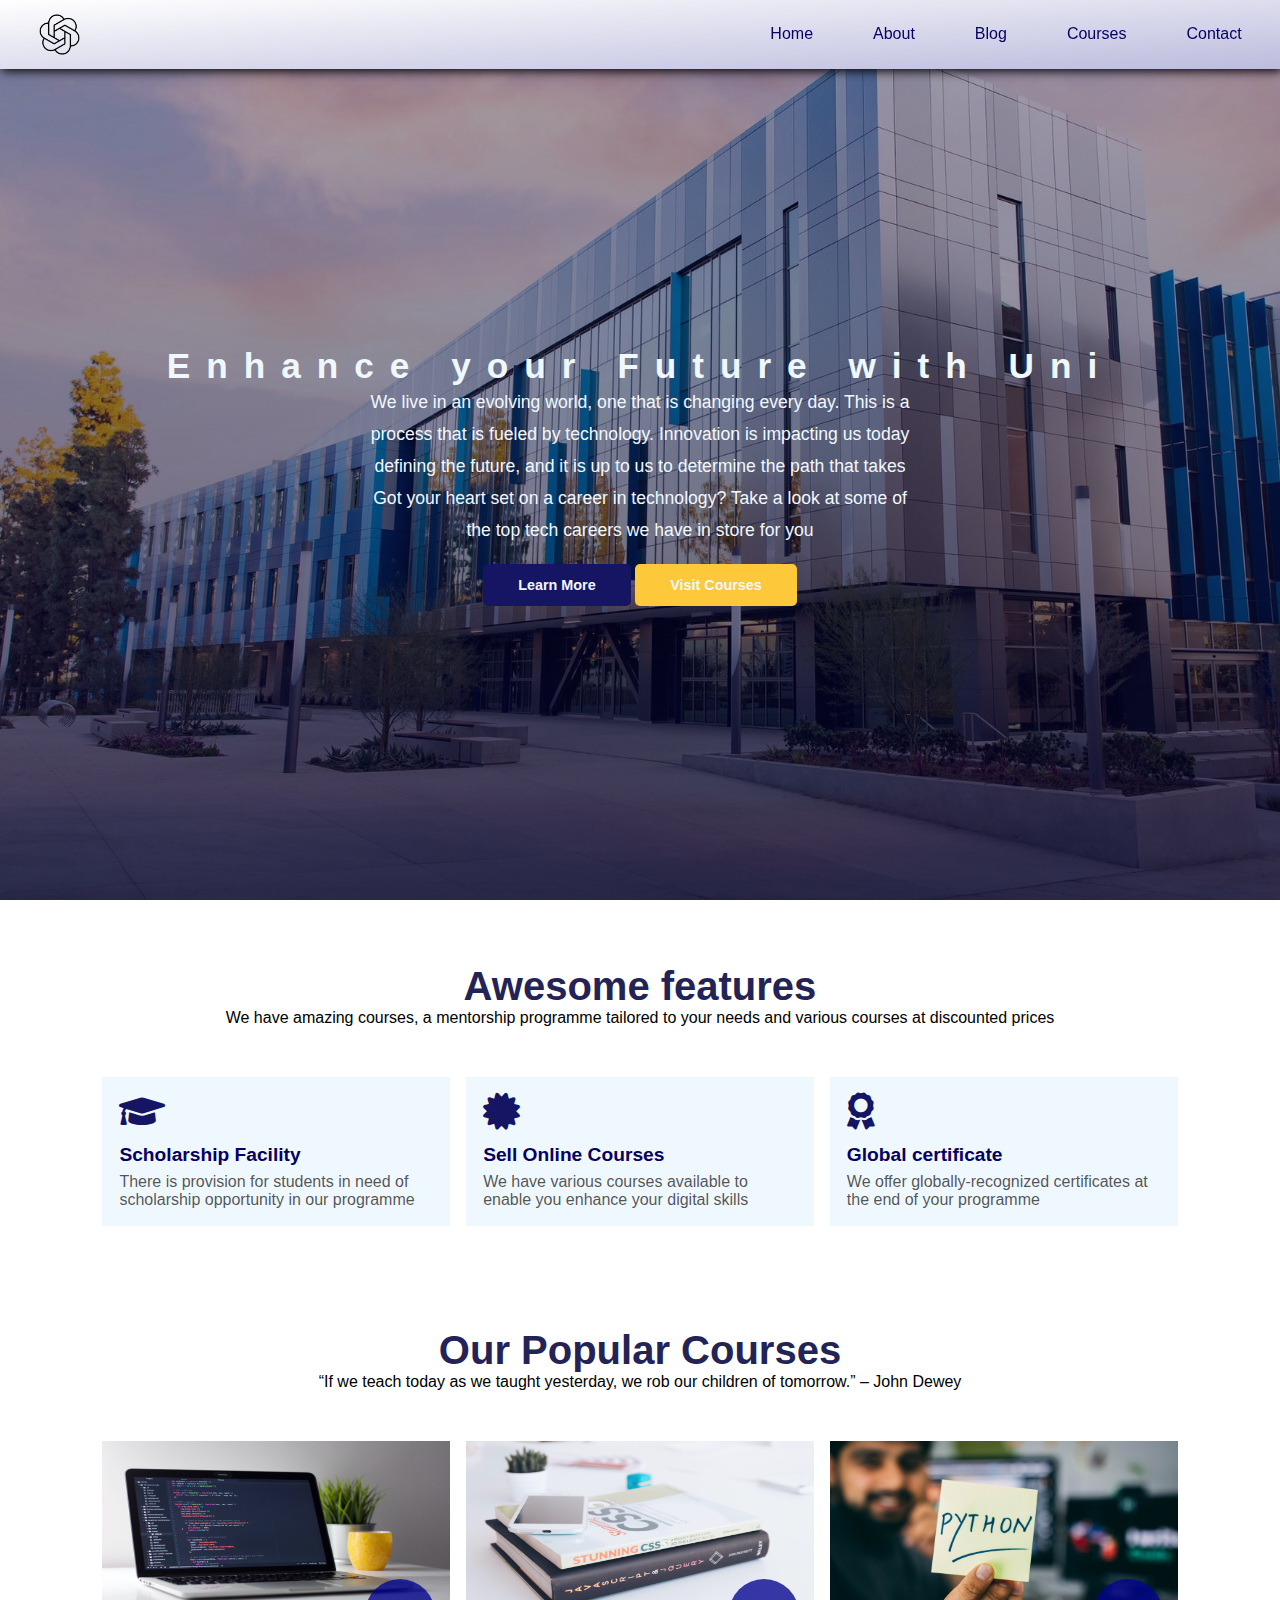
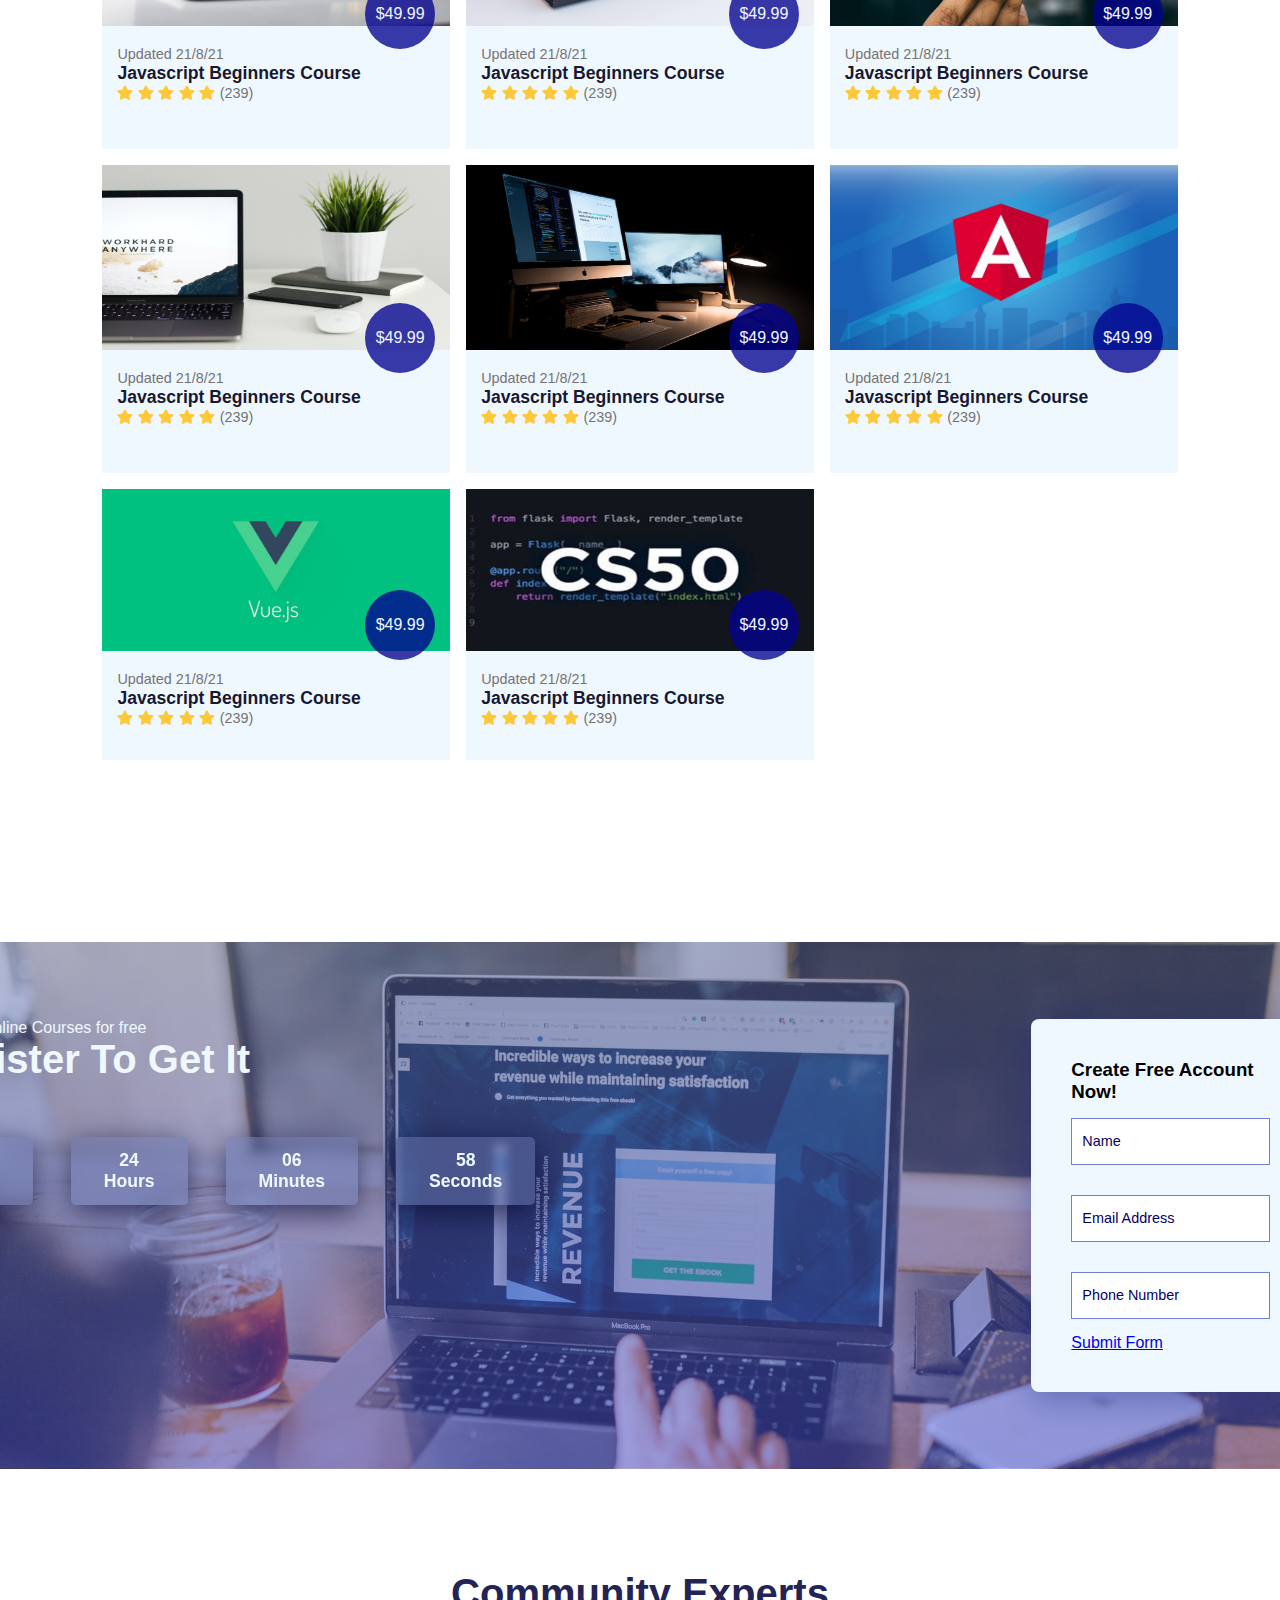
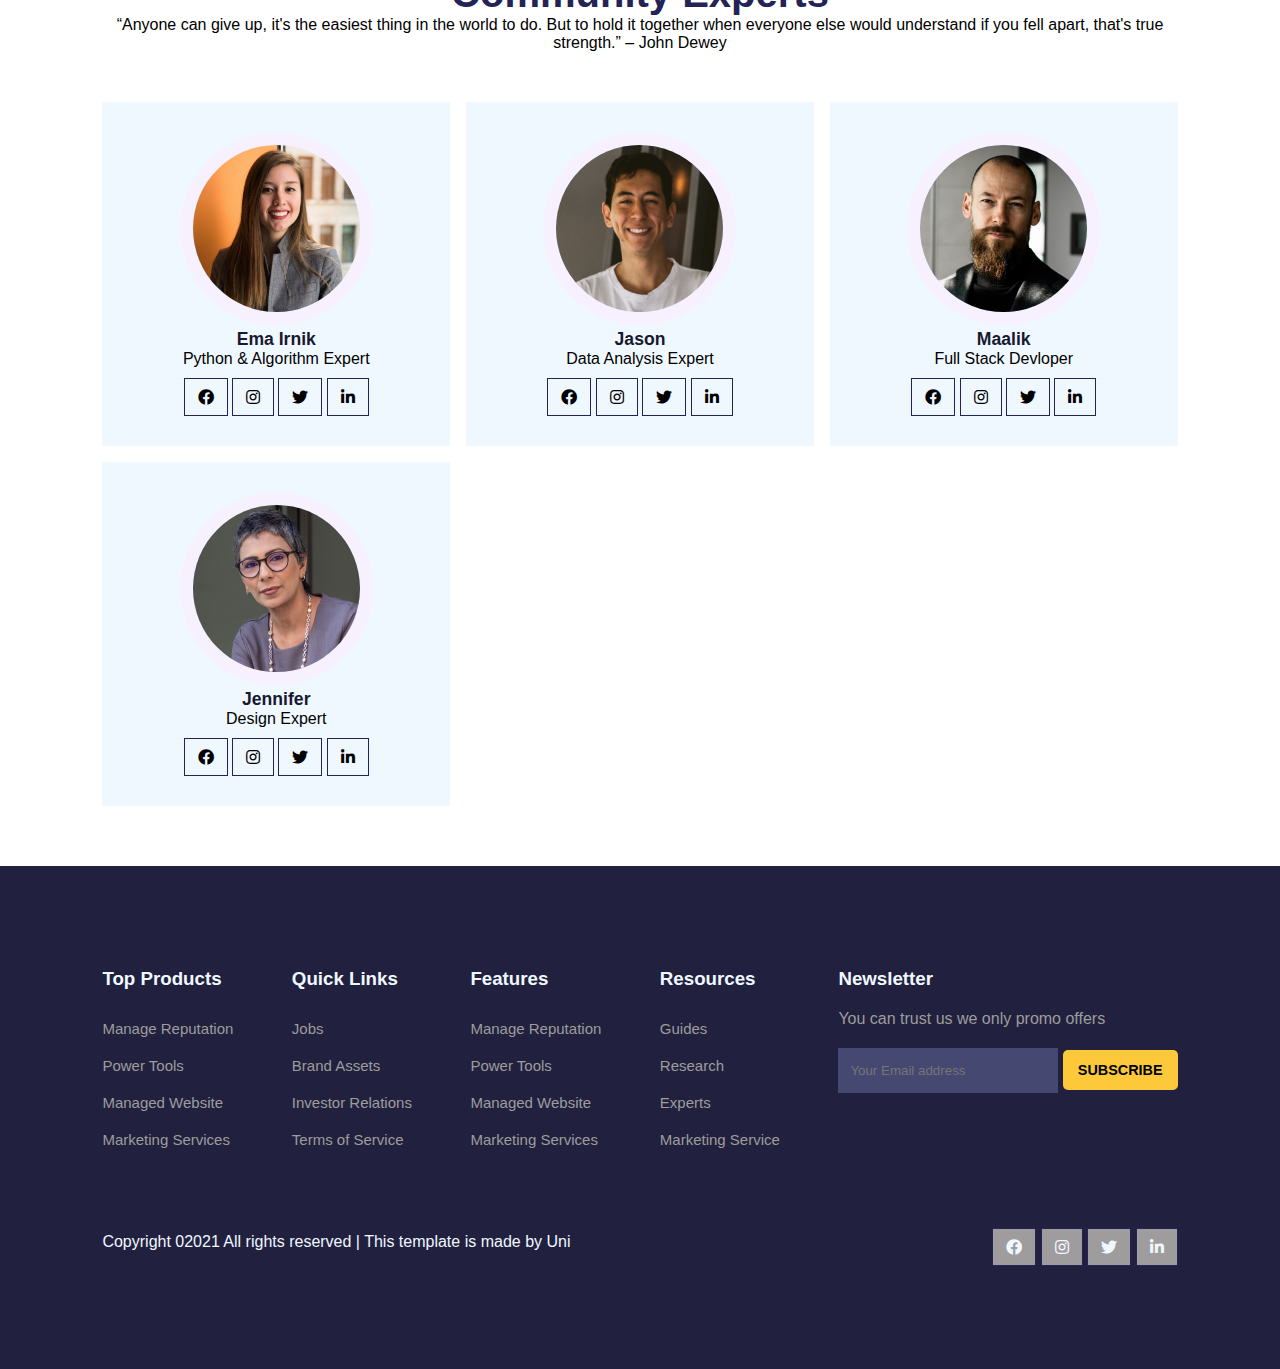
<file: index.html>
<!DOCTYPE html>
<html lang="en">

<head>
    <meta charset="UTF-8">
    <meta http-equiv="X-UA-Compatible" content="IE=edge">
    <meta name="viewport" content="width=device-width, initial-scale=1.0">

    <title>Uni</title>

    <link rel="stylesheet" href="https://use.fontawesome.com/releases/v5.15.4/css/all.css" />

    <link rel="stylesheet" href="style.css">

    <script src="https://code.jquery.com/jquery-3.6.3.min.js"
        integrity="sha256-pvPw+upLPUjgMXY0G+8O0xUf+/Im1MZjXxxgOcBQBXU=" crossorigin="anonymous"></script>

</head>

<body>

    <!-- navigation -->
    <nav>
        <img src="images/logo1.png" alt="">
        <div class="navigation">
            <ul>
                <i id="menu-close" class="fas fa-times"></i>
                <li><a class="active" href="index.html">Home</a></li>
                <li><a href="about.html">About</a></li>
                <li><a href="blog.html">Blog</a></li>
                <li><a href="course.html">Courses</a></li>
                <li><a href="contact.html">Contact</a></li>
                
            </ul>
            <img id="menu-btn" src="images/menu.png" alt="">
        </div>
    </nav>

    <!-- Home -->

    <section id="home">
        <h2>Enhance your Future with Uni</h2>
        <p>We live in an evolving world, one that is changing every day. This is a process that is fueled by technology.
            Innovation is impacting us today defining the future, and it is up to us to determine the path that takes
            Got your heart set on a career in technology? Take a look at some of the top tech careers we have in store
            for you</p>
        <div class="btn">
            <a class="blue" href="#">Learn More</a>
            <a class="yellow" href="#">Visit Courses</a>
        </div>
    </section>

    <!-- features -->

    <section id="features">
        <h1>Awesome features</h1>
        <p>We have amazing courses, a mentorship programme tailored to your needs and various courses at discounted
            prices</p>
        <div class="fea-base">
            <div class="fea-box">
                <i class="fa fa-graduation-cap" aria-hidden="true"></i>

                <h3>Scholarship Facility</h3>
                <p>There is provision for students in need of scholarship opportunity in our programme</p>
            </div>
            <div class="fea-box">
                <i class="fa fa-certificate" aria-hidden="true"></i>

                <h3>Sell Online Courses</h3>
                <p>We have various courses available to enable you enhance your digital skills</p>
            </div>
            <div class="fea-box">
                <i class="fa fa-award" aria-hidden="true"></i>

                <h3>Global certificate</h3>
                <p>We offer globally-recognized certificates at the end of your programme</p>
            </div>
        </div>

    </section>

    <!-- Courses -->
    <section id="course">
        <h1>Our Popular Courses</h1>
        <p>“If we teach today as we taught yesterday, we rob our children of tomorrow.” – John Dewey</p>
        <div class="course-box">
            <div class="courses">
                <img src="images/c1.jpg" alt="">
                <div class="details">
                    <span>Updated 21/8/21</span>
                    <h6>Javascript Beginners Course</h6>
                    <div class="star">
                        <i class="fas fa-star"></i>
                        <i class="fas fa-star"></i>
                        <i class="fas fa-star"></i>
                        <i class="fas fa-star"></i>
                        <i class="fas fa-star"></i>
                        <span>(239)</span>
                    </div>
                </div>
                <div class="cost">
                    $49.99
                </div>
            </div>

            <div class="courses">
                <img src="images/c2.jpg" alt="">
                <div class="details">
                    <span>Updated 21/8/21</span>
                    <h6>Javascript Beginners Course</h6>
                    <div class="star">
                        <i class="fas fa-star"></i>
                        <i class="fas fa-star"></i>
                        <i class="fas fa-star"></i>
                        <i class="fas fa-star"></i>
                        <i class="fas fa-star"></i>
                        <span>(239)</span>
                    </div>
                </div>
                <div class="cost">
                    $49.99
                </div>
            </div>

            <div class="courses">
                <img src="images/c3.jpg" alt="">
                <div class="details">
                    <span>Updated 21/8/21</span>
                    <h6>Javascript Beginners Course</h6>
                    <div class="star">
                        <i class="fas fa-star"></i>
                        <i class="fas fa-star"></i>
                        <i class="fas fa-star"></i>
                        <i class="fas fa-star"></i>
                        <i class="fas fa-star"></i>
                        <span>(239)</span>
                    </div>
                </div>
                <div class="cost">
                    $49.99
                </div>
            </div>

            <div class="courses">
                <img src="images/c4.jpg" alt="">
                <div class="details">
                    <span>Updated 21/8/21</span>
                    <h6>Javascript Beginners Course</h6>
                    <div class="star">
                        <i class="fas fa-star"></i>
                        <i class="fas fa-star"></i>
                        <i class="fas fa-star"></i>
                        <i class="fas fa-star"></i>
                        <i class="fas fa-star"></i>
                        <span>(239)</span>
                    </div>
                </div>
                <div class="cost">
                    $49.99
                </div>
            </div>
            <div class="courses">
                <img src="images/c5.jpg" alt="">
                <div class="details">
                    <span>Updated 21/8/21</span>
                    <h6>Javascript Beginners Course</h6>
                    <div class="star">
                        <i class="fas fa-star"></i>
                        <i class="fas fa-star"></i>
                        <i class="fas fa-star"></i>
                        <i class="fas fa-star"></i>
                        <i class="fas fa-star"></i>
                        <span>(239)</span>
                    </div>
                </div>
                <div class="cost">
                    $49.99
                </div>
            </div>

            <div class="courses">
                <img src="images/c6.jpg" alt="">
                <div class="details">
                    <span>Updated 21/8/21</span>
                    <h6>Javascript Beginners Course</h6>
                    <div class="star">
                        <i class="fas fa-star"></i>
                        <i class="fas fa-star"></i>
                        <i class="fas fa-star"></i>
                        <i class="fas fa-star"></i>
                        <i class="fas fa-star"></i>
                        <span>(239)</span>
                    </div>
                </div>
                <div class="cost">
                    $49.99
                </div>
            </div>

            <div class="courses">
                <img src="images/c7.jpeg" alt="">
                <div class="details">
                    <span>Updated 21/8/21</span>
                    <h6>Javascript Beginners Course</h6>
                    <div class="star">
                        <i class="fas fa-star"></i>
                        <i class="fas fa-star"></i>
                        <i class="fas fa-star"></i>
                        <i class="fas fa-star"></i>
                        <i class="fas fa-star"></i>
                        <span>(239)</span>
                    </div>
                </div>
                <div class="cost">
                    $49.99
                </div>
            </div>
            <div class="courses">
                <img src="images/c8.jpeg" alt="">
                <div class="details">
                    <span>Updated 21/8/21</span>
                    <h6>Javascript Beginners Course</h6>
                    <div class="star">
                        <i class="fas fa-star"></i>
                        <i class="fas fa-star"></i>
                        <i class="fas fa-star"></i>
                        <i class="fas fa-star"></i>
                        <i class="fas fa-star"></i>
                        <span>(239)</span>
                    </div>
                </div>
                <div class="cost">
                    $49.99
                </div>
            </div>

        </div>

    </section>

    <!-- Registration -->

    <section id="registration">
        <div class="reminder">
            <p>Get 100 Online Courses for free</p>
            <h1>Register To Get It</h1>
            <div class="time">
                <div class="date">
                    18 <br> Days
                </div>
                <div class="date">
                    24 <br> Hours
                </div>
                <div class="date">
                    06 <br> Minutes
                </div>
                <div class="date">
                    58 <br> Seconds
                </div>
            </div>
        </div>

        <div class="form">
            <h3>Create Free Account Now!</h3>
            <input type="text" placeholder="Name" name="" id="">
            <input type="text" placeholder="Email Address" name="" id="">
            <input type="text" placeholder="Phone Number" name="" id="">
            <div class="btn">
                <a class="blue" href="#">Submit Form</a>

            </div>
        </div>
    </section>

    <!-- Profiles -->

    <section id="experts">
        <h1>Community Experts</h1>
        <p>“Anyone can give up, it's the easiest thing in the world to do. But to hold it together when everyone else
            would understand if you fell apart, that's true strength.” – John Dewey</p>
        <div class="expert-box">

            <div class="profile">
                <img src="images/pro1.webp" alt="">
                <h6>Ema Irnik</h6>
                <p>Python & Algorithm Expert</p>
                <div class="pro-links">
                    <i class="fab fa-facebook"></i>
                    <i class="fab fa-instagram"></i>
                    <i class="fab fa-twitter"></i>
                    <i class="fab fa-linkedin-in"></i>
                </div>
            </div>

            <div class="profile">
                <img src="images/pro2.webp" alt="">
                <h6>Jason</h6>
                <p>Data Analysis Expert</p>
                <div class="pro-links">
                    <i class="fab fa-facebook"></i>
                    <i class="fab fa-instagram"></i>
                    <i class="fab fa-twitter"></i>
                    <i class="fab fa-linkedin-in"></i>
                </div>
            </div>

            <div class="profile">
                <img src="images/pro3.webp" alt="">
                <h6>Maalik</h6>
                <p>Full Stack Devloper</p>
                <div class="pro-links">
                    <i class="fab fa-facebook"></i>
                    <i class="fab fa-instagram"></i>
                    <i class="fab fa-twitter"></i>
                    <i class="fab fa-linkedin-in"></i>
                </div>
            </div>
            <div class="profile">
                <img src="images/pro4.webp" alt="">
                <h6>Jennifer</h6>
                <p>Design Expert</p>
                <div class="pro-links">
                    <i class="fab fa-facebook"></i>
                    <i class="fab fa-instagram"></i>
                    <i class="fab fa-twitter"></i>
                    <i class="fab fa-linkedin-in"></i>
                </div>
            </div>
        </div>
    </section>

    <footer>
        <div class="footer-col">
            <h3>Top Products</h3>
            <li>Manage Reputation</li>
            <li>Power Tools</li>
            <li>Managed Website</li>
            <li>Marketing Services</li>
        </div>
        <div class="footer-col">
            <h3>Quick Links</h3>
            <li>Jobs</li>
            <li>Brand Assets</li>
            <li>Investor Relations</li>
            <li>Terms of Service</li>
        </div>
        <div class="footer-col">
            <h3>Features</h3>
            <li>Manage Reputation</li>
            <li>Power Tools</li>
            <li>Managed Website</li>
            <li>Marketing Services</li>
        </div>
        <div class="footer-col">
            <h3>Resources</h3>
            <li>Guides</li>
            <li>Research</li>
            <li>Experts</li>
            <li>Marketing Service</li>
        </div>

        <div class="footer-col">
            <h3>Newsletter</h3>
            <p>You can trust us we only promo offers  </p>
            <div class="subscribe">
                <input type="text" placeholder="Your Email address">
                <a href="#" class="yellow">SUBSCRIBE</a>
            </div>
        </div>

        <div class="copyright">
            <p>Copyright 02021 All rights reserved | This template is made by Uni</p>
            <div class="pro-links">
                <i class="fab fa-facebook"></i>
                <i class="fab fa-instagram"></i>
                <i class="fab fa-twitter"></i>
                <i class="fab fa-linkedin-in"></i>
            </div>
        </div>
    </footer>
    <script>
        $('#menu-btn').click(function () {
            $('nav .navigation ul').addClass('active')
        });
        $('#menu-close').click(function () {
            $('nav .navigation ul').removeClass('active')
        });
    </script>

</body>

</html>
</file>
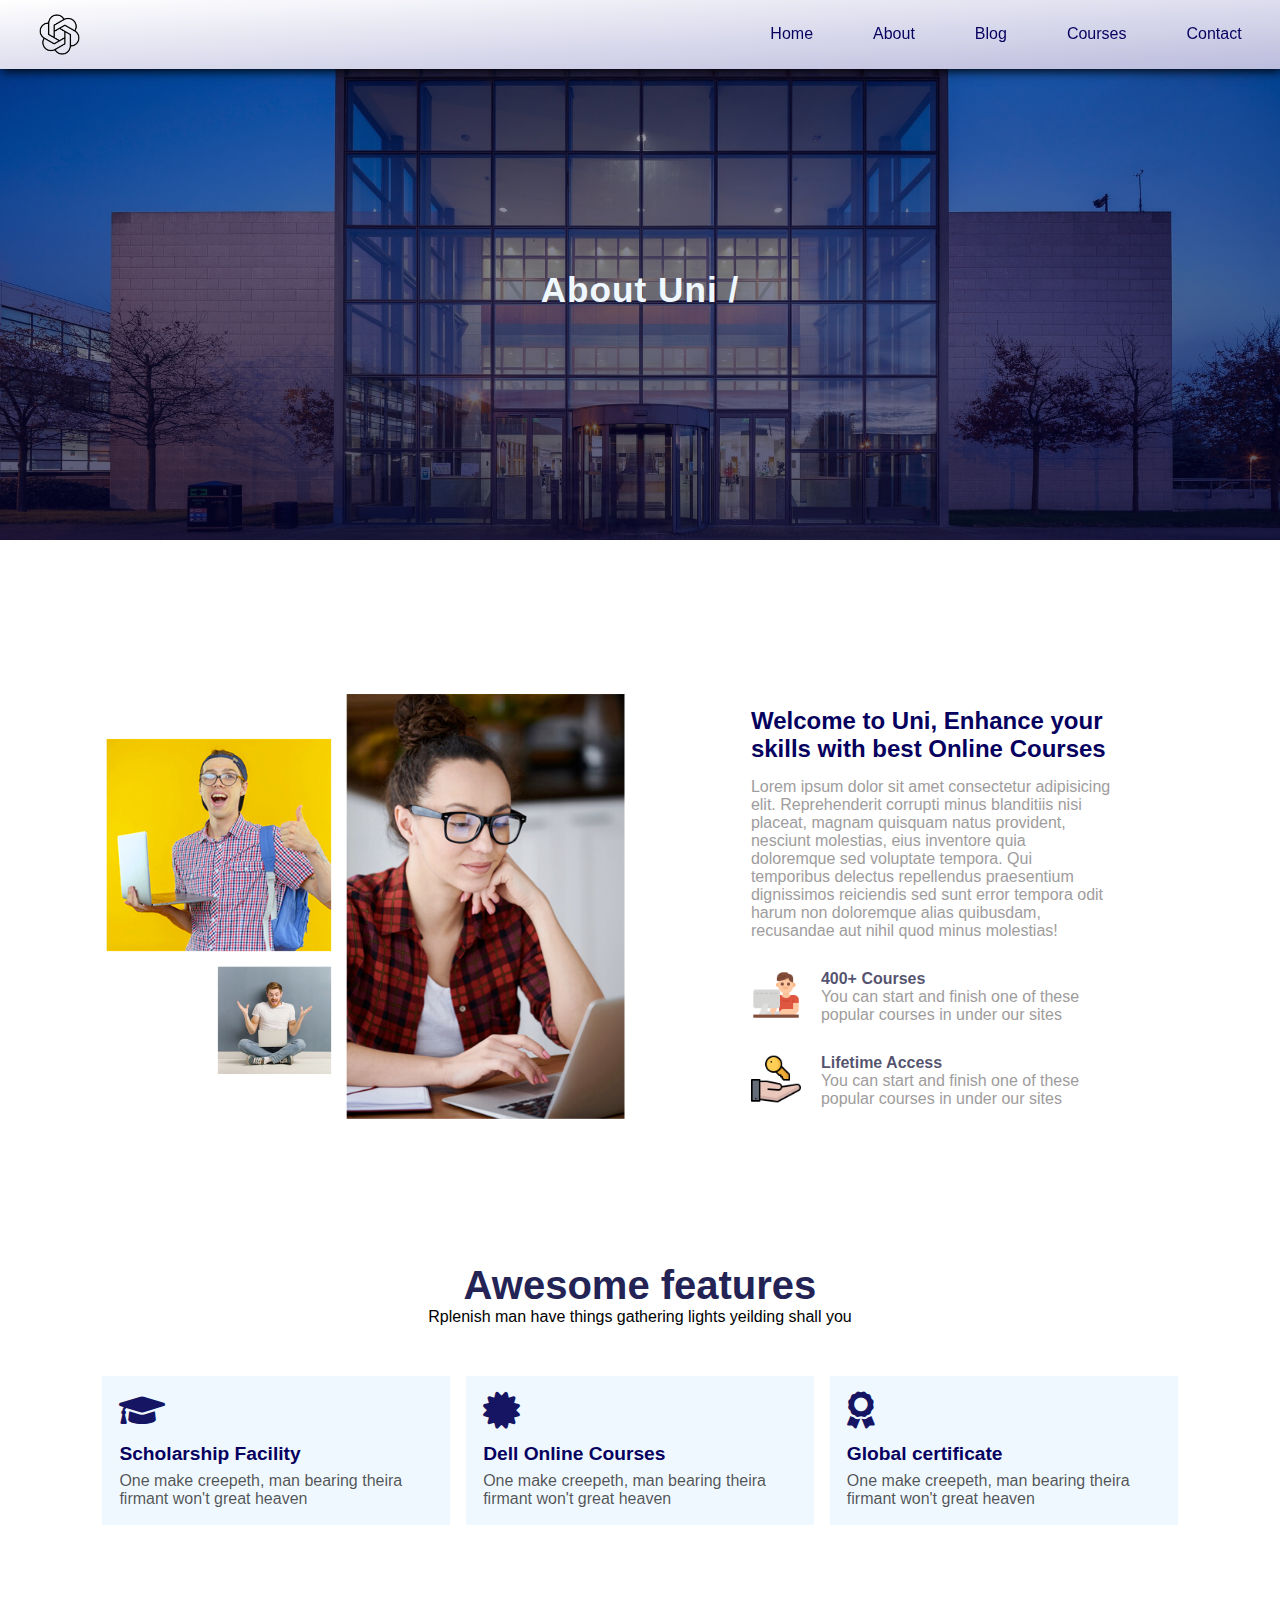
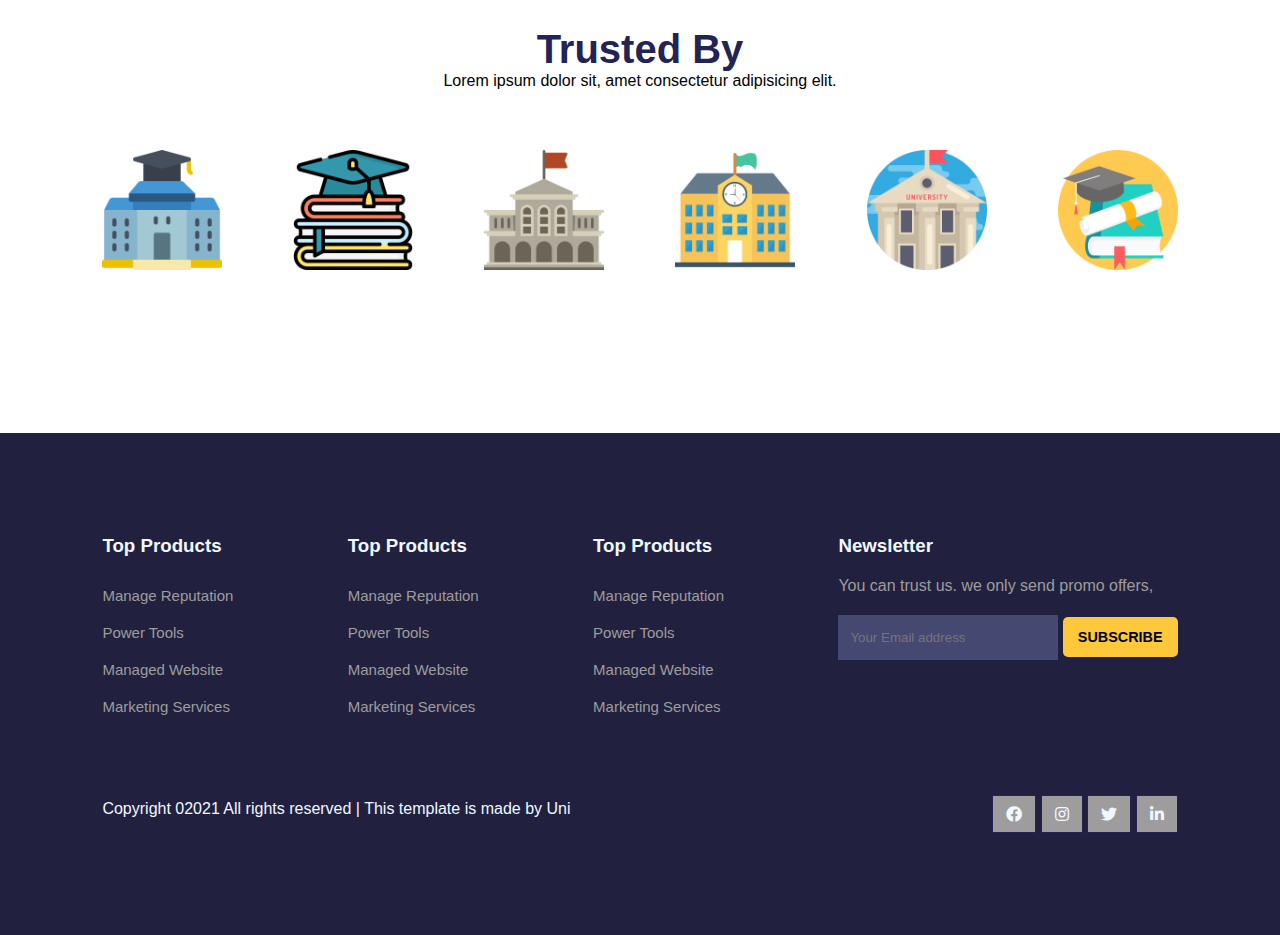
<file: about.html>
<!DOCTYPE html>
<html lang="en">

<head>
    <meta charset="UTF-8">
    <meta http-equiv="X-UA-Compatible" content="IE=edge">
    <meta name="viewport" content="width=device-width, initial-scale=1.0">
    <title>Uni</title>

    <link rel="stylesheet" href="https://use.fontawesome.com/releases/v5.15.4/css/all.css" />

    <link rel="stylesheet" href="style.css">

    <script src="https://code.jquery.com/jquery-3.6.3.min.js"
        integrity="sha256-pvPw+upLPUjgMXY0G+8O0xUf+/Im1MZjXxxgOcBQBXU=" crossorigin="anonymous"></script>

</head>

<body>

    <!-- navigation -->
    <nav>
        <img src="images/logo1.png" alt="">
        <div class="navigation">
            <ul>
                <i id="menu-close" class="fas fa-times"></i>
                <li><a href="index.html">Home</a></li>
                <li><a class="active" href="about.html">About</a></li>
                <li><a href="blog.html">Blog</a></li>
                <li><a href="course.html">Courses</a></li>
                <li><a href="contact.html">Contact</a></li>
            </ul>
            <img id="menu-btn" src="images/menu.png" alt="">
        </div>
    </nav>

    <!-- Home -->

    <section id="about-home">
        <h2>About Uni /</h2>

    </section>

    <section id="about-container">
        <div class="about-img">
            <img src="images/a.png" alt="">
        </div>

        <div class="about-text">
            <h2>Welcome to Uni, Enhance your skills with best Online Courses</h2>
            <p>Lorem ipsum dolor sit amet consectetur adipisicing elit. Reprehenderit corrupti minus blanditiis nisi
                placeat, magnam quisquam natus provident, nesciunt molestias, eius inventore quia doloremque sed
                voluptate tempora. Qui temporibus delectus repellendus praesentium dignissimos reiciendis sed sunt error
                tempora odit harum non doloremque alias quibusdam, recusandae aut nihil quod minus molestias!</p>
            <div class="about-fe">
                <img src="images/fe1.png" alt="">
                <div class="fe-text">
                    <h5>400+ Courses</h5>
                    <p>You can start and finish one of these popular courses in under our sites</p>
                </div>
            </div>
            <div class="about-fe">
                <img src="images/fe2.png" alt="">
                <div class="fe-text">
                    <h5>Lifetime Access</h5>
                    <p>You can start and finish one of these popular courses in under our sites</p>
                </div>
            </div>
        </div>
    </section>

    <!-- features -->

    <section id="features">
        <h1>Awesome features</h1>
        <p>Rplenish man have things gathering lights yeilding shall you </p>
        <div class="fea-base">
            <div class="fea-box">
                <i class="fa fa-graduation-cap" aria-hidden="true"></i>

                <h3>Scholarship Facility</h3>
                <p>One make creepeth, man bearing theira firmant won't great heaven</p>
            </div>
            <div class="fea-box">
                <i class="fa fa-certificate" aria-hidden="true"></i>

                <h3>Dell Online Courses</h3>
                <p>One make creepeth, man bearing theira firmant won't great heaven</p>
            </div>
            <div class="fea-box">
                <i class="fa fa-award" aria-hidden="true"></i>

                <h3>Global certificate</h3>
                <p>One make creepeth, man bearing theira firmant won't great heaven</p>
            </div>
        </div>

    </section>

    <section id="trust">
        <h1>Trusted By</h1>
        <p>Lorem ipsum dolor sit, amet consectetur adipisicing elit. </p>
        <div class="trust-img">
            <img src="images/trust (1).png" alt="">
            <img src="images/trust (2).png" alt="">
            <img src="images/trust (3).png" alt="">
            <img src="images/trust (4).png" alt="">
            <img src="images/trust (5).png" alt="">
            <img src="images/trust (6).png" alt="">

        </div>
    </section>

    <footer>
        <div class="footer-col">
            <h3>Top Products</h3>
            <li>Manage Reputation</li>
            <li>Power Tools</li>
            <li>Managed Website</li>
            <li>Marketing Services</li>
        </div>
        <div class="footer-col">
            <h3>Top Products</h3>
            <li>Manage Reputation</li>
            <li>Power Tools</li>
            <li>Managed Website</li>
            <li>Marketing Services</li>
        </div>
        <div class="footer-col">
            <h3>Top Products</h3>
            <li>Manage Reputation</li>
            <li>Power Tools</li>
            <li>Managed Website</li>
            <li>Marketing Services</li>
        </div>

        <div class="footer-col">
            <h3>Newsletter</h3>
            <p>You can trust us. we only send promo offers, </p>
            <div class="subscribe">
                <input type="text" placeholder="Your Email address">
                <a href="#" class="yellow">SUBSCRIBE</a>
            </div>
        </div>

        <div class="copyright">
            <p>Copyright 02021 All rights reserved | This template is made by Uni</p>
            <div class="pro-links">
                <i class="fab fa-facebook"></i>
                <i class="fab fa-instagram"></i>
                <i class="fab fa-twitter"></i>
                <i class="fab fa-linkedin-in"></i>
            </div>
        </div>
    </footer>
    <script>
        $('#menu-btn').click(function () {
            $('nav .navigation ul').addClass('active')
        });
        $('#menu-close').click(function () {
            $('nav .navigation ul').removeClass('active')
        });
    </script>

</body>

</html>
</file>
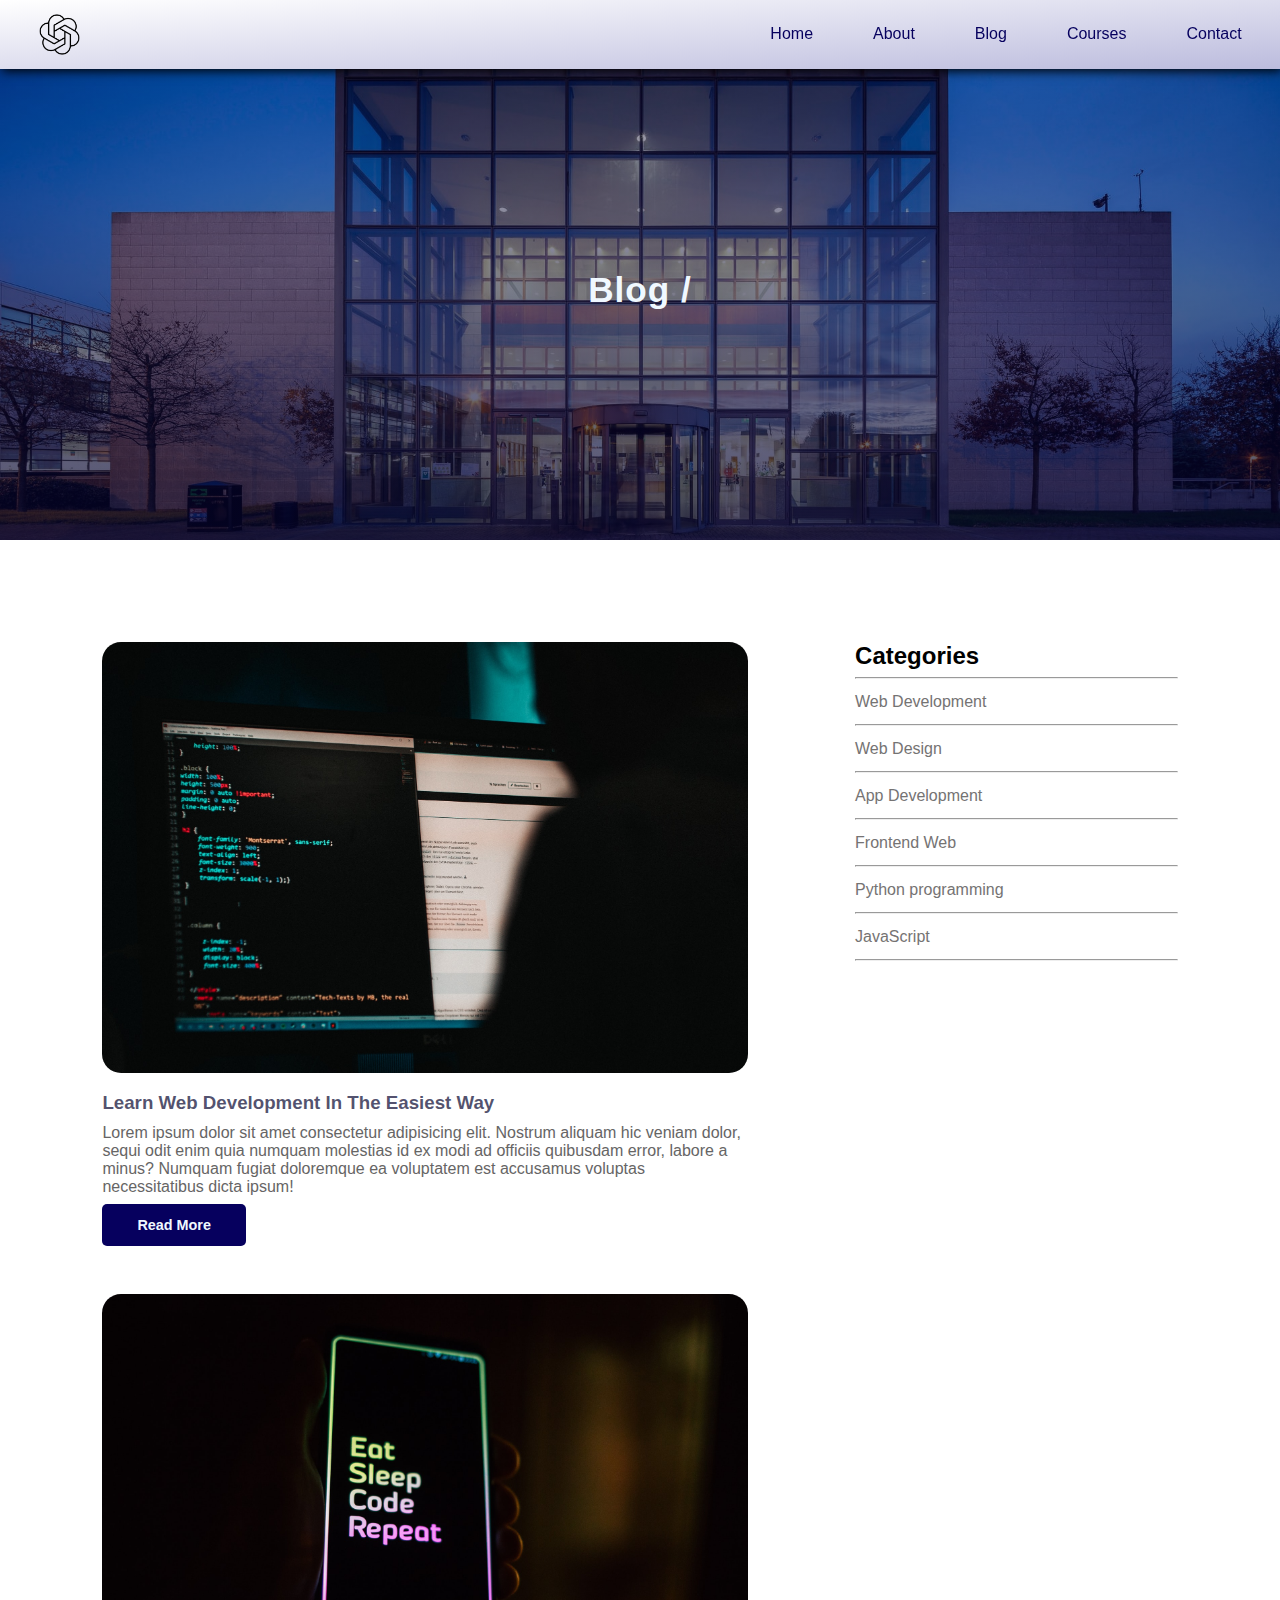
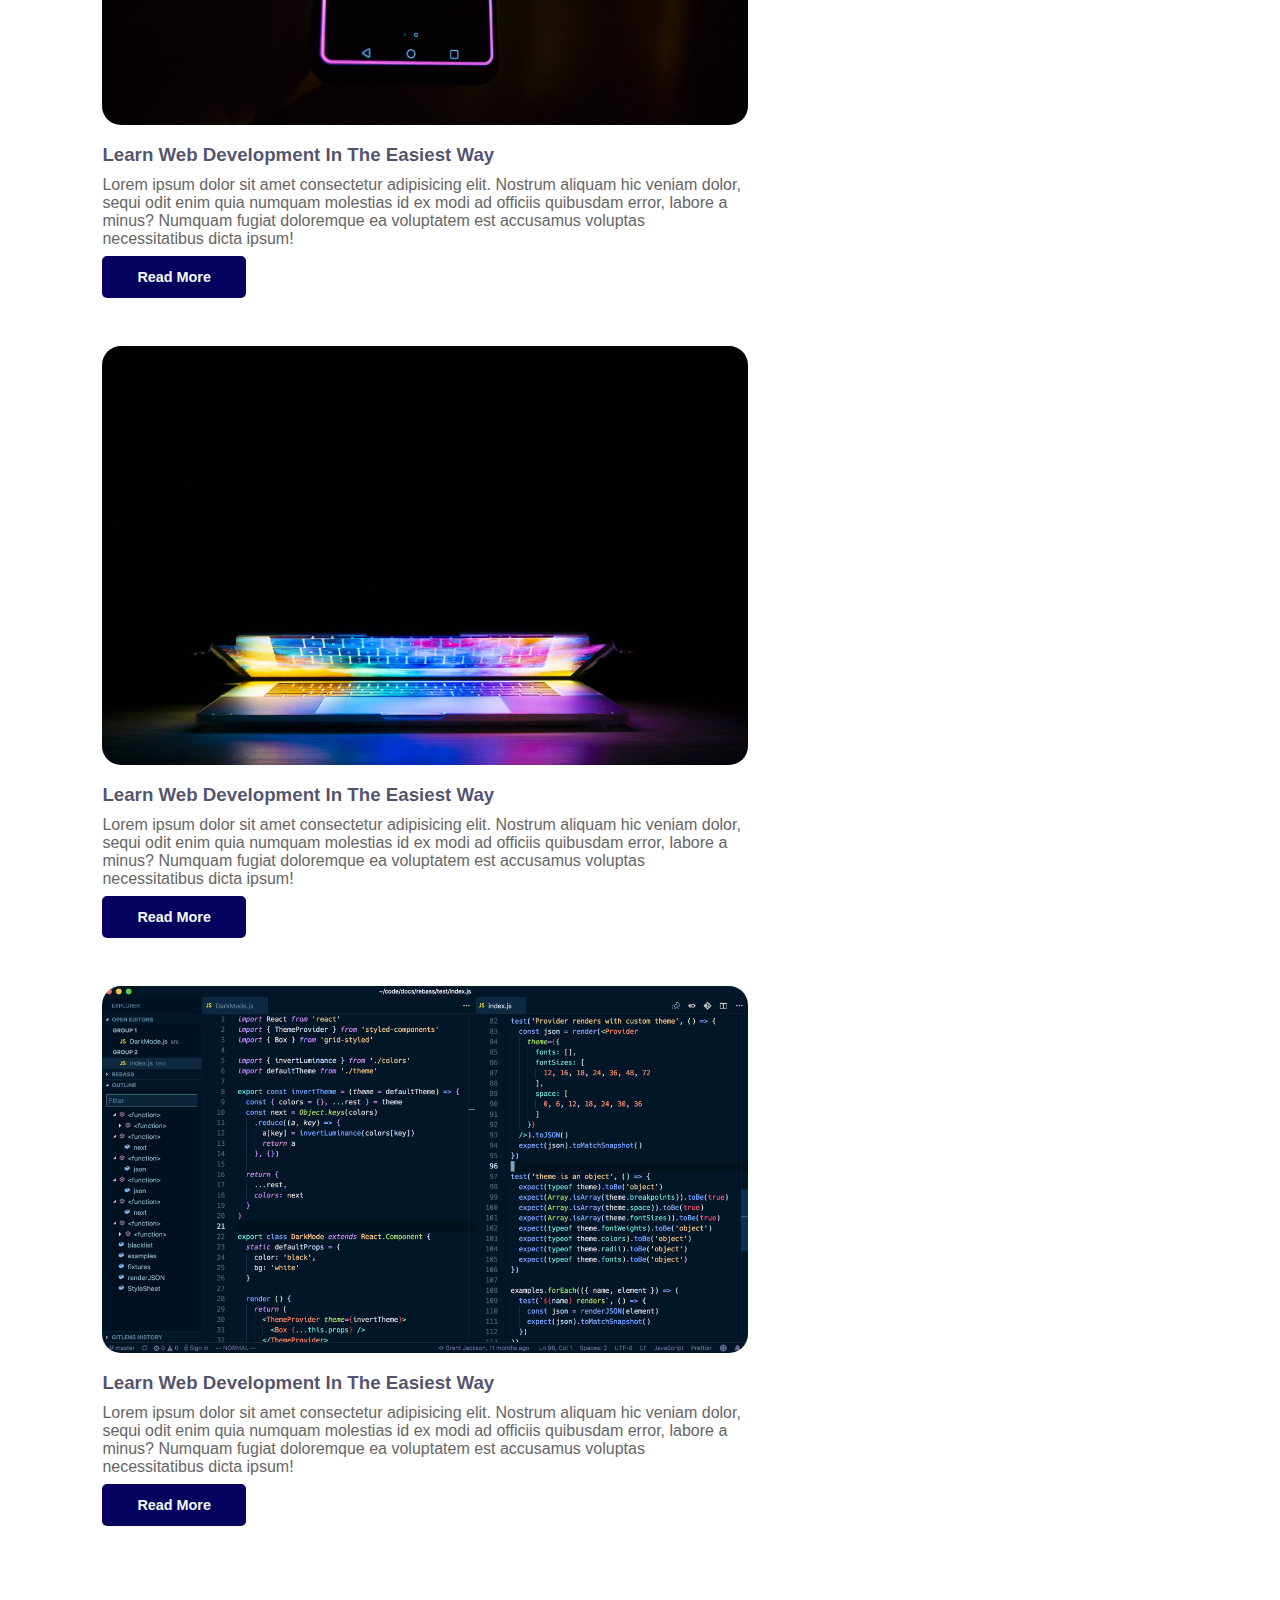
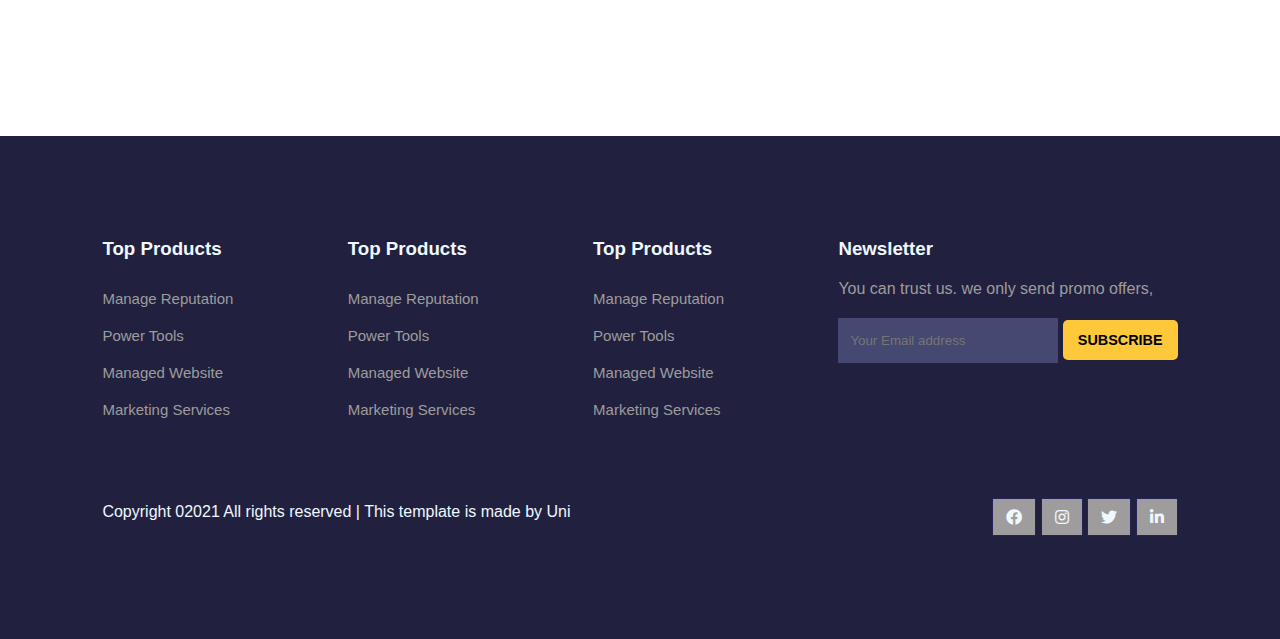
<file: blog.html>
<!DOCTYPE html>
<html lang="en">

<head>
    <meta charset="UTF-8">
    <meta http-equiv="X-UA-Compatible" content="IE=edge">
    <meta name="viewport" content="width=device-width, initial-scale=1.0">
    <title>Uni</title>

    <link rel="stylesheet" href="https://use.fontawesome.com/releases/v5.15.4/css/all.css" />

    <link rel="stylesheet" href="style.css">

    <script src="https://code.jquery.com/jquery-3.6.3.min.js"
        integrity="sha256-pvPw+upLPUjgMXY0G+8O0xUf+/Im1MZjXxxgOcBQBXU=" crossorigin="anonymous"></script>

</head>

<body>

    <!-- navigation -->
    <nav>
        <img src="images/logo1.png" alt="">
        <div class="navigation">
            <ul>
                <i id="menu-close" class="fas fa-times"></i>
                <li><a href="index.html">Home</a></li>
                <li><a href="about.html">About</a></li>
                <li><a class="active" href="blog.html">Blog</a></li>
                <li><a href="course.html">Courses</a></li>
                <li><a href="contact.html">Contact</a></li>
            </ul>
            <img id="menu-btn" src="images/menu.png" alt="">
        </div>
    </nav>

    <!-- Home -->

    <section id="about-home">
        <h2>Blog /</h2>

    </section>

    <section id="blog-container">
        <div class="blogs">
            <div class="post">
                <img src="images/b1.jpg" alt="">
                <h3>Learn Web Development In The Easiest Way</h3>
                <p>Lorem ipsum dolor sit amet consectetur adipisicing elit. Nostrum aliquam hic veniam dolor, sequi odit
                    enim quia numquam molestias id ex modi ad officiis quibusdam error, labore a minus? Numquam fugiat
                    doloremque ea voluptatem est accusamus voluptas necessitatibus dicta ipsum!</p>
                <a href="post.html">Read More</a>
            </div>
            <div class="post">
                <img src="images/b2.jpg" alt="">
                <h3>Learn Web Development In The Easiest Way</h3>
                <p>Lorem ipsum dolor sit amet consectetur adipisicing elit. Nostrum aliquam hic veniam dolor, sequi odit
                    enim quia numquam molestias id ex modi ad officiis quibusdam error, labore a minus? Numquam fugiat
                    doloremque ea voluptatem est accusamus voluptas necessitatibus dicta ipsum!</p>
                <a href="post.html">Read More</a>
            </div>
            <div class="post">
                <img src="images/b3.jpg" alt="">
                <h3>Learn Web Development In The Easiest Way</h3>
                <p>Lorem ipsum dolor sit amet consectetur adipisicing elit. Nostrum aliquam hic veniam dolor, sequi odit
                    enim quia numquam molestias id ex modi ad officiis quibusdam error, labore a minus? Numquam fugiat
                    doloremque ea voluptatem est accusamus voluptas necessitatibus dicta ipsum!</p>
                <a href="post.html">Read More</a>
            </div>
            <div class="post">
                <img src="images/b4.png" alt="">
                <h3>Learn Web Development In The Easiest Way</h3>
                <p>Lorem ipsum dolor sit amet consectetur adipisicing elit. Nostrum aliquam hic veniam dolor, sequi odit
                    enim quia numquam molestias id ex modi ad officiis quibusdam error, labore a minus? Numquam fugiat
                    doloremque ea voluptatem est accusamus voluptas necessitatibus dicta ipsum!</p>
                <a href="post.html">Read More</a>
            </div>
        </div>

        <div class="cate">
            <h2>Categories</h2>
            <hr>
            <a href="#">Web Development</a>
            <hr>
            <a href="#">Web Design</a>
            <hr>
            <a href="#">App Development</a>
            <hr>
            <a href="#">Frontend Web</a>
            <hr>
            <a href="#">Python programming</a>
            <hr>
            <a href="#">JavaScript</a>
            <hr>
        </div>
    </section>


    <footer>
        <div class="footer-col">
            <h3>Top Products</h3>
            <li>Manage Reputation</li>
            <li>Power Tools</li>
            <li>Managed Website</li>
            <li>Marketing Services</li>
        </div>
        <div class="footer-col">
            <h3>Top Products</h3>
            <li>Manage Reputation</li>
            <li>Power Tools</li>
            <li>Managed Website</li>
            <li>Marketing Services</li>
        </div>
        <div class="footer-col">
            <h3>Top Products</h3>
            <li>Manage Reputation</li>
            <li>Power Tools</li>
            <li>Managed Website</li>
            <li>Marketing Services</li>
        </div>

        <div class="footer-col">
            <h3>Newsletter</h3>
            <p>You can trust us. we only send promo offers, </p>
            <div class="subscribe">
                <input type="text" placeholder="Your Email address">
                <a href="#" class="yellow">SUBSCRIBE</a>
            </div>
        </div>

        <div class="copyright">
            <p>Copyright 02021 All rights reserved | This template is made by Uni</p>
            <div class="pro-links">
                <i class="fab fa-facebook"></i>
                <i class="fab fa-instagram"></i>
                <i class="fab fa-twitter"></i>
                <i class="fab fa-linkedin-in"></i>
            </div>
        </div>
    </footer>
    <script>
        $('#menu-btn').click(function () {
            $('nav .navigation ul').addClass('active')
        });
        $('#menu-close').click(function () {
            $('nav .navigation ul').removeClass('active')
        });
    </script>

</body>

</html>
</file>
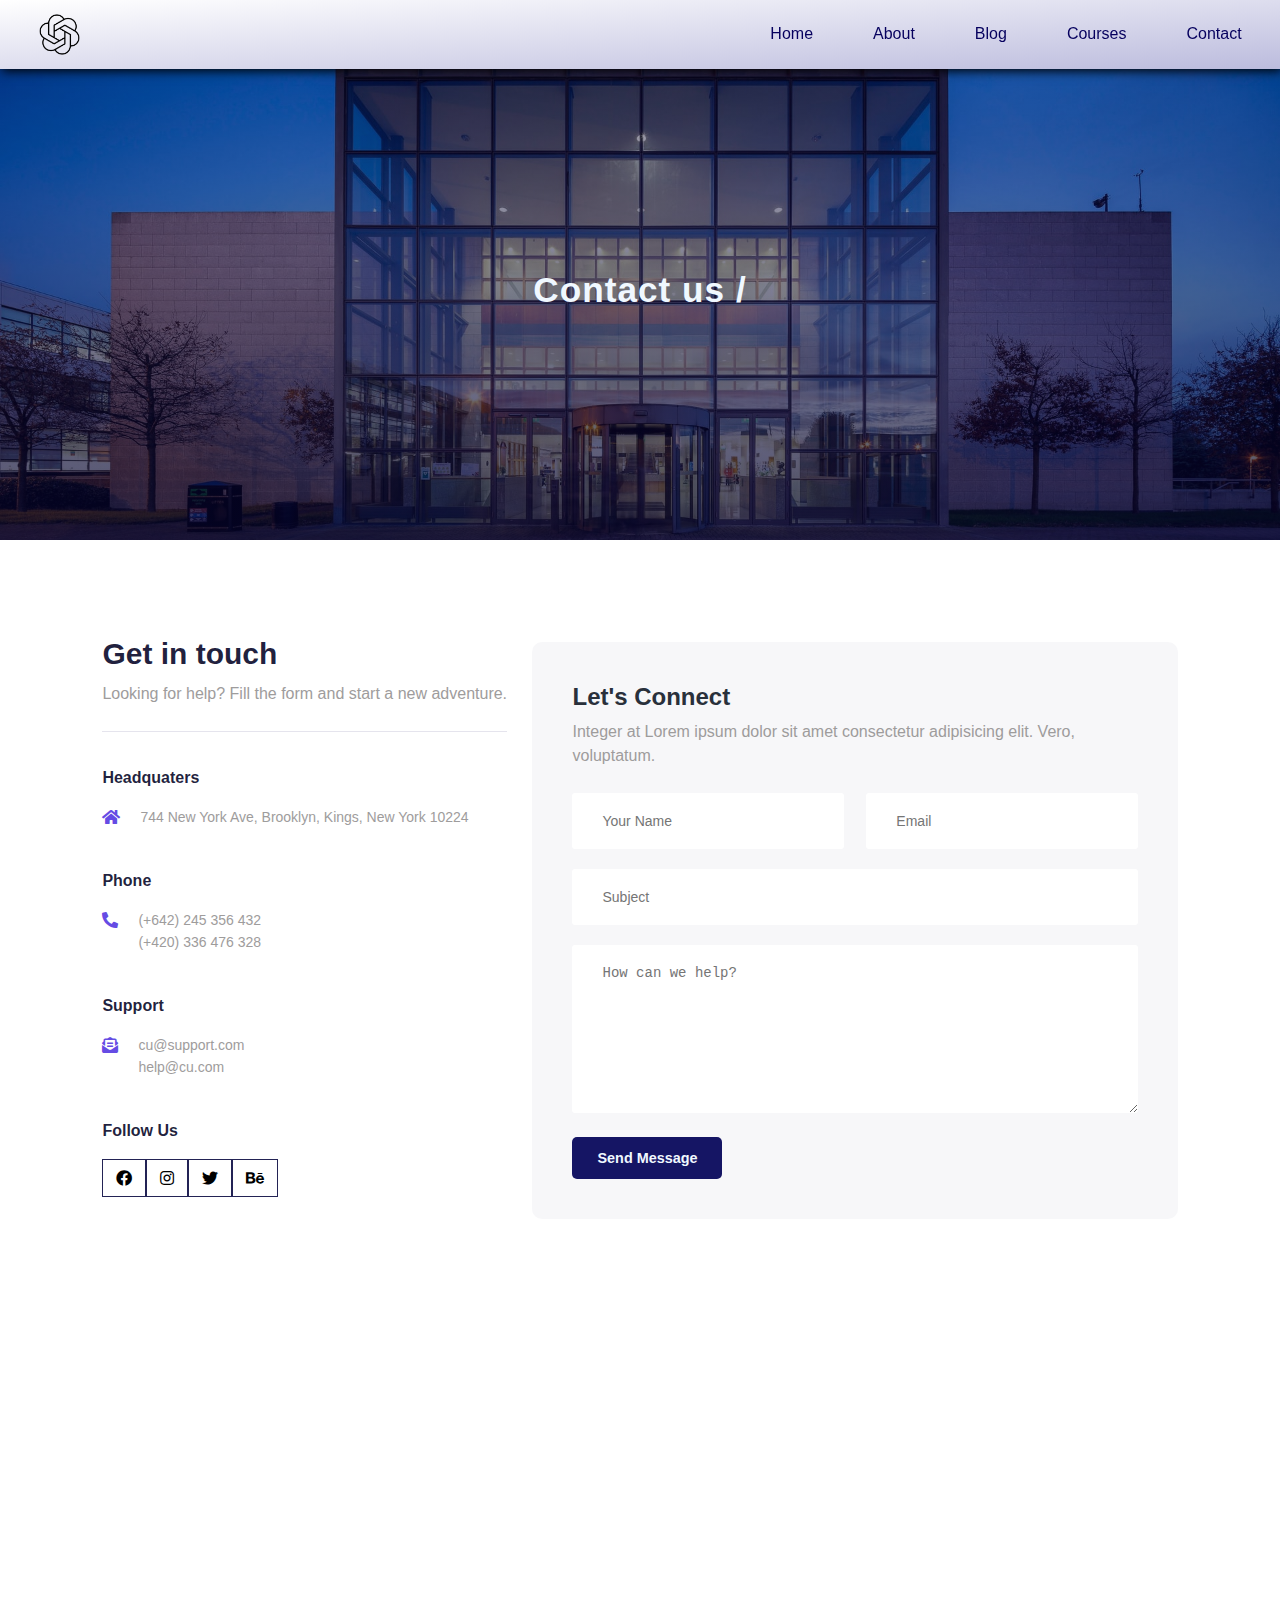
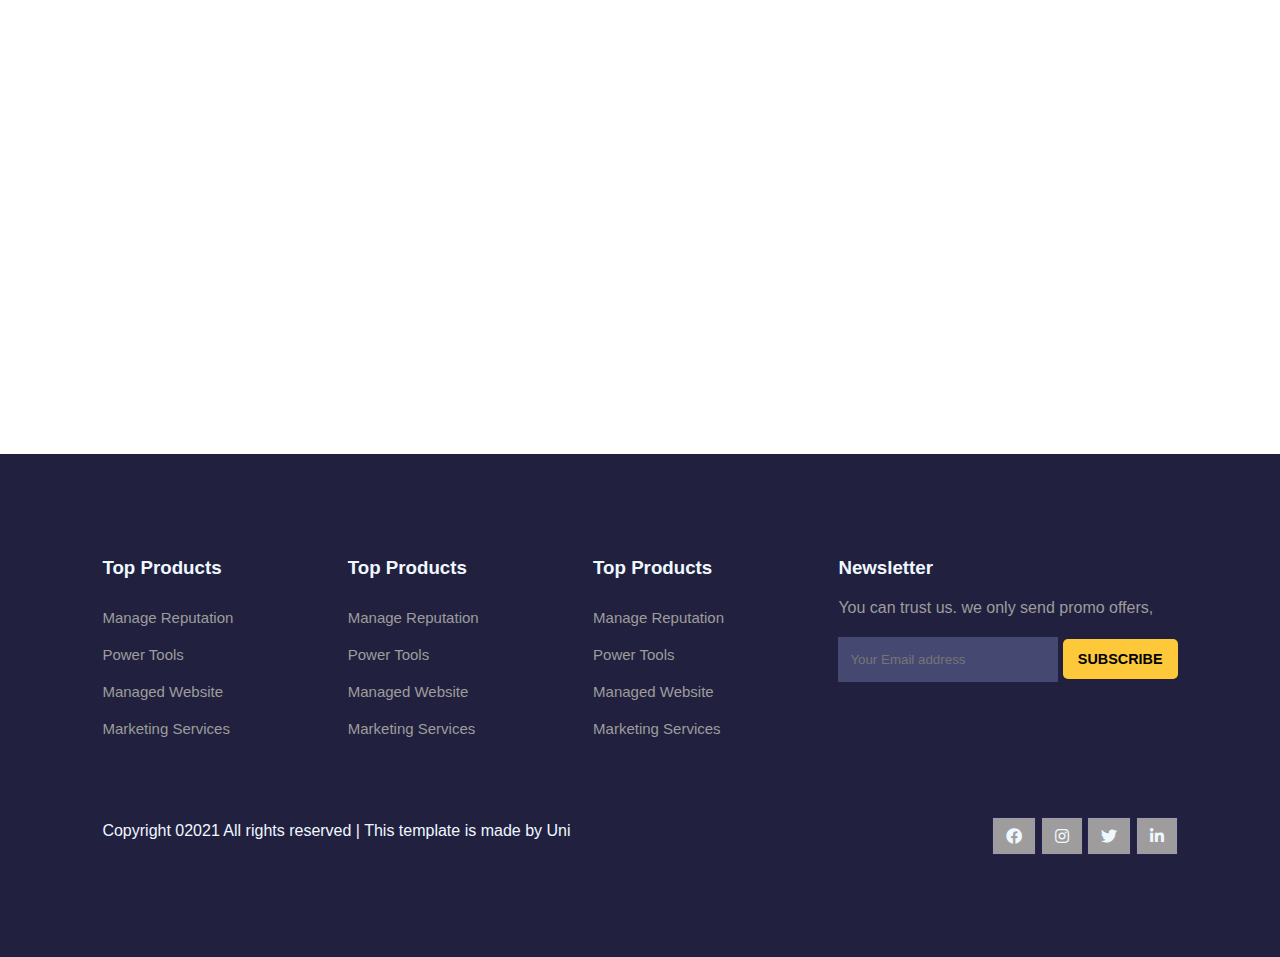
<file: contact.html>
<!DOCTYPE html>
<html lang="en">

<head>
    <meta charset="UTF-8">
    <meta http-equiv="X-UA-Compatible" content="IE=edge">
    <meta name="viewport" content="width=device-width, initial-scale=1.0">
    <title>Uni</title>

    <link rel="stylesheet" href="https://use.fontawesome.com/releases/v5.15.4/css/all.css" />

    <link rel="stylesheet" href="style.css">

    <script src="https://code.jquery.com/jquery-3.6.3.min.js"
        integrity="sha256-pvPw+upLPUjgMXY0G+8O0xUf+/Im1MZjXxxgOcBQBXU=" crossorigin="anonymous"></script>

</head>

<body>

    <!-- navigation -->
    <nav>
        <img src="images/logo1.png" alt="">
        <div class="navigation">
            <ul>
                <i id="menu-close" class="fas fa-times"></i>
                <li><a href="index.html">Home</a></li>
                <li><a href="about.html">About</a></li>
                <li><a href="blog.html">Blog</a></li>
                <li><a href="course.html">Courses</a></li>
                <li><a class="active" href="contact.html">Contact</a></li>
            </ul>
            <img id="menu-btn" src="images/menu.png" alt="">
        </div>
    </nav>

    <!-- Home -->

    <section id="about-home">
        <h2>Contact us /</h2>

    </section>

    <section id="contact">
        <div class="getin">
            <h2>Get in touch</h2>
            <p>Looking for help? Fill the form and start a new adventure.</p>

            <div class="getin-details">
                <h3>Headquaters</h3>
                <div>
                    <i class="fas fa-home get"></i>
                    <p>744 New York Ave, Brooklyn, Kings, New York 10224</p>
                </div>
                <h3>Phone</h3>
                <div>
                    <i class="fas fa-phone-alt get"></i>
                    <p>
                        (+642) 245 356 432 <br> (+420) 336 476 328
                    </p>
                </div>
                <h3>Support</h3>
                <div>
                    <i class="fas fa-envelope-open-text get"></i>
                    <p>
                        cu@support.com <br> help@cu.com
                    </p>
                </div>
                <h3>Follow Us</h3>
                <div class="pro-links">
                    <i class="fab fa-facebook"></i>
                    <i class="fab fa-instagram"></i>
                    <i class="fab fa-twitter"></i>
                    <i class="fab fa-behance"></i>
                </div>
            </div>
        </div>

        <div class="form">
            <h4>Let's Connect</h4>
            <p>Integer at Lorem ipsum dolor sit amet consectetur adipisicing elit. Vero, voluptatum.</p>
            <div class="form-row">
                <input type="text" placeholder="Your Name">
                <input type="text" placeholder="Email">
            </div>
            <div class="form-col">
                <input type="text" placeholder="Subject">
            </div>
            <div class="form-col">
                <textarea name="" id="" cols="30" rows="8" placeholder="How can we help?"></textarea>
            </div>
            <div class="form-col">
                <button>Send Message</button>
            </div>
        </div>
    </section>

    <section id="map">
        <iframe
            src="https://www.google.com/maps/embed?pb=!1m18!1m12!1m3!1d448196.05337794276!2d76.81301148617662!3d28.643795318136576!2m3!1f0!2f0!3f0!3m2!1i1024!2i768!4f13.1!3m3!1m2!1s0x390cfd5b347eb62d%3A0x37205b715389640!2sDelhi!5e0!3m2!1sen!2sin!4v1676580063801!5m2!1sen!2sin"
            style="border:0;" allowfullscreen="" loading="lazy"
            referrerpolicy="no-referrer-when-downgrade"></iframe>

    </section>

    <footer>
        <div class="footer-col">
            <h3>Top Products</h3>
            <li>Manage Reputation</li>
            <li>Power Tools</li>
            <li>Managed Website</li>
            <li>Marketing Services</li>
        </div>
        <div class="footer-col">
            <h3>Top Products</h3>
            <li>Manage Reputation</li>
            <li>Power Tools</li>
            <li>Managed Website</li>
            <li>Marketing Services</li>
        </div>
        <div class="footer-col">
            <h3>Top Products</h3>
            <li>Manage Reputation</li>
            <li>Power Tools</li>
            <li>Managed Website</li>
            <li>Marketing Services</li>
        </div>

        <div class="footer-col">
            <h3>Newsletter</h3>
            <p>You can trust us. we only send promo offers, </p>
            <div class="subscribe">
                <input type="text" placeholder="Your Email address">
                <a href="#" class="yellow">SUBSCRIBE</a>
            </div>
        </div>

        <div class="copyright">
            <p>Copyright 02021 All rights reserved | This template is made by Uni</p>
            <div class="pro-links">
                <i class="fab fa-facebook"></i>
                <i class="fab fa-instagram"></i>
                <i class="fab fa-twitter"></i>
                <i class="fab fa-linkedin-in"></i>
            </div>
        </div>
    </footer>
    <script>
        $('#menu-btn').click(function () {
            $('nav .navigation ul').addClass('active')
        });
        $('#menu-close').click(function () {
            $('nav .navigation ul').removeClass('active')
        });
    </script>

</body>

</html>
</file>
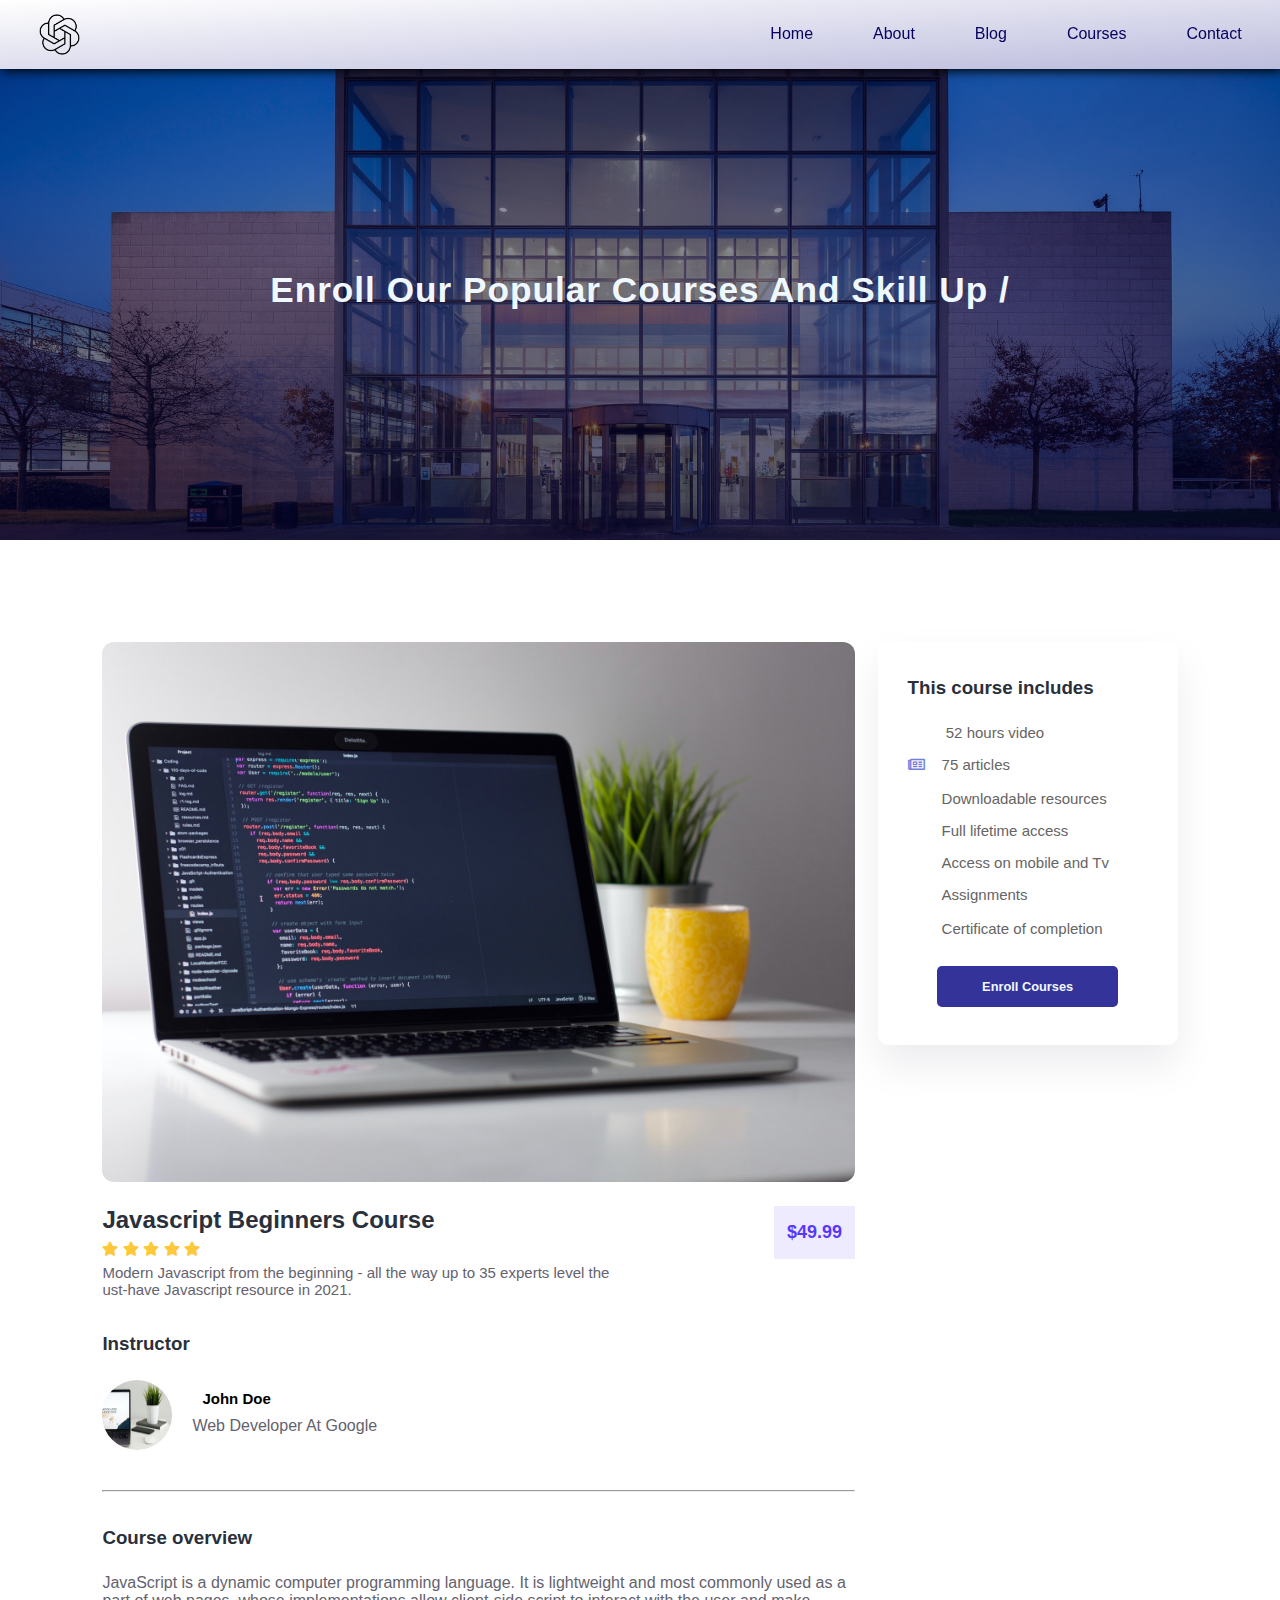
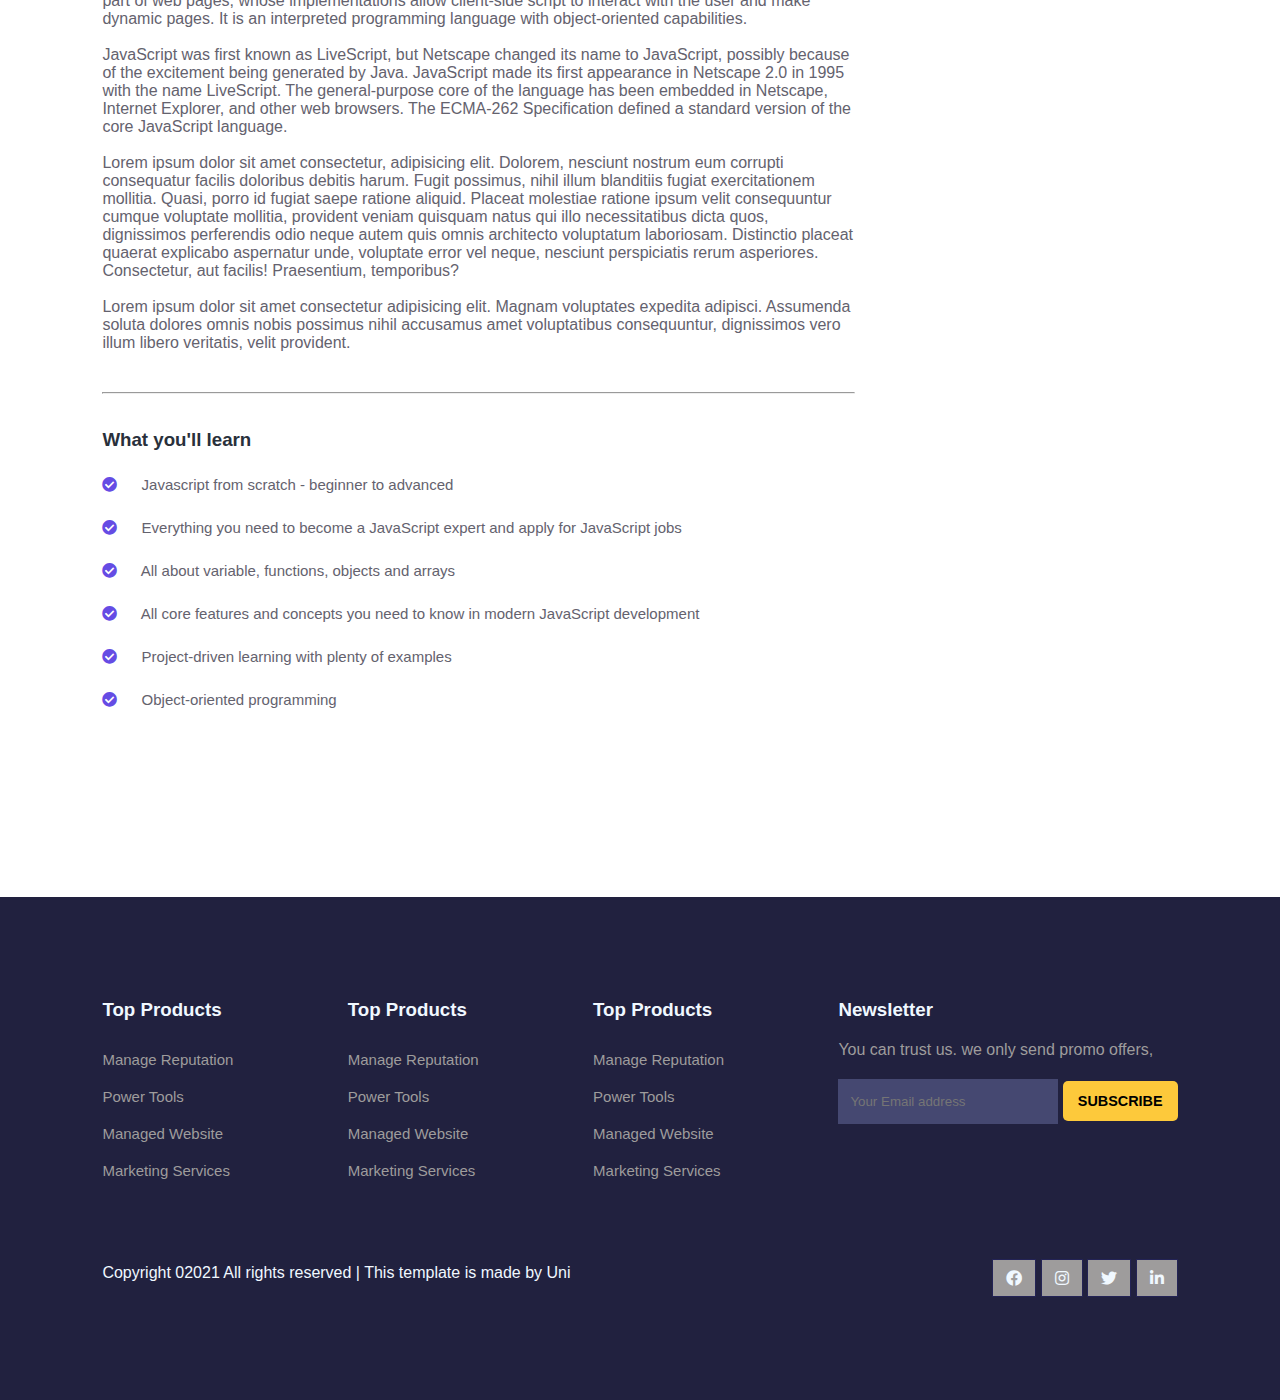
<file: course-inner.html>
<!DOCTYPE html>
<html lang="en">

<head>
    <meta charset="UTF-8">
    <meta http-equiv="X-UA-Compatible" content="IE=edge">
    <meta name="viewport" content="width=device-width, initial-scale=1.0">
    <title>Uni</title>

    <link rel="stylesheet" href="https://use.fontawesome.com/releases/v5.15.4/css/all.css" />

    <link rel="stylesheet" href="style.css">

    <script src="https://code.jquery.com/jquery-3.6.3.min.js"
        integrity="sha256-pvPw+upLPUjgMXY0G+8O0xUf+/Im1MZjXxxgOcBQBXU=" crossorigin="anonymous"></script>

</head>

<body>

    <!-- navigation -->
    <nav>
        <img src="images/logo1.png" alt="">
        <div class="navigation">
            <ul>
                <i id="menu-close" class="fas fa-times"></i>
                <li><a href="index.html">Home</a></li>
                <li><a href="about.html">About</a></li>
                <li><a href="blog.html">Blog</a></li>
                <li><a class="active" href="course.html">Courses</a></li>
                <li><a href="contact.html">Contact</a></li>
            </ul>
            <img id="menu-btn" src="images/menu.png" alt="">
        </div>
    </nav>

    <!-- Home -->

    <section id="about-home">
        <h2>Enroll Our Popular Courses And Skill Up /</h2>

    </section>

    <section id="course-inner">
        <div class="overview">
            <img class="course-img" src="images/c1.jpg" alt="">
            <div class="course-head">
                <div class="c-name">
                    <h2>Javascript Beginners Course</h2>
                    <div class="star">
                        <i class="fas fa-star"></i>
                        <i class="fas fa-star"></i>
                        <i class="fas fa-star"></i>
                        <i class="fas fa-star"></i>
                        <i class="fas fa-star"></i>
                    </div>
                    <p>Modern Javascript from the beginning - all the way up to 35 experts level the ust-have Javascript
                        resource in 2021.</p>
                </div>
                <span>$49.99</span>
            </div>
            <h3>Instructor</h3>
            <div class="tutor">
                <img src="images/c4.jpg" alt="">
                <div class="tutor-det">
                    <h5>John Doe</h5>
                    <p>Web Developer At Google</p>
                </div>
            </div>
            <hr>
            <h3>Course overview</h3>
            <p>JavaScript is a dynamic computer programming language. It is lightweight and most commonly used as a part
                of web pages, whose implementations allow client-side script to interact with the user and make dynamic
                pages. It is an interpreted programming language with object-oriented capabilities.
                <br><br>
                JavaScript was first known as LiveScript, but Netscape changed its name to JavaScript, possibly because
                of the excitement being generated by Java. JavaScript made its first appearance in Netscape 2.0 in 1995
                with the name LiveScript. The general-purpose core of the language has been embedded in Netscape,
                Internet Explorer, and other web browsers.

                The ECMA-262 Specification defined a standard version of the core JavaScript language.


                <br><br>
                Lorem ipsum dolor sit amet consectetur, adipisicing elit. Dolorem, nesciunt nostrum eum corrupti
                consequatur facilis doloribus debitis harum. Fugit possimus, nihil illum blanditiis fugiat
                exercitationem mollitia. Quasi, porro id fugiat saepe ratione aliquid. Placeat molestiae ratione ipsum
                velit consequuntur cumque voluptate mollitia, provident veniam quisquam natus qui illo necessitatibus
                dicta quos, dignissimos perferendis odio neque autem quis omnis architecto voluptatum laboriosam.
                Distinctio placeat quaerat explicabo aspernatur unde, voluptate error vel neque, nesciunt perspiciatis
                rerum asperiores. Consectetur, aut facilis! Praesentium, temporibus?
                <br><br>
                Lorem ipsum dolor sit amet consectetur adipisicing elit. Magnam voluptates expedita adipisci. Assumenda
                soluta dolores omnis nobis possimus nihil accusamus amet voluptatibus consequuntur, dignissimos vero
                illum libero veritatis, velit provident.
            </p>
            <hr>
            <h3>What you'll learn</h3>
            <div class="learn">
                <p><i class="far fa-check-circle"></i> Javascript from scratch - beginner to advanced</p>
                <p><i class="far fa-check-circle"></i> Everything you need to become a JavaScript expert and apply for JavaScript jobs</p>
                <p><i class="far fa-check-circle"></i> All about variable, functions, objects and arrays</p>
                <p><i class="far fa-check-circle"></i> All core features and concepts you need to know in modern JavaScript development</p>
                <p><i class="far fa-check-circle"></i> Project-driven learning with plenty of examples</p>
                <p><i class="far fa-check-circle"></i> Object-oriented programming</p>
            </div>
        </div>

        <div class="enroll">
            <h3>This course includes</h3>
            <p><i class="far fa-video"></i> 52 hours video</p>
            <p><i class="far fa-newspaper"></i>75 articles</p>
            <p><i class="far fa-cloud-download"></i>Downloadable resources</p>
            <p><i class="far fa-infinity"></i>Full lifetime access</p>
            <p><i class="fas fa-mobile-alt"></i>Access on mobile and Tv</p>
            <p><i class="far fa-paperclip"></i>Assignments</p>
            <p><i class="far fa-trophy-alt"></i>Certificate of completion</p>
            <div class="enroll-btn">
                <a class="blue" href="#"> Enroll Courses</a>
            </div>

        </div>
    </section>


    <footer>
        <div class="footer-col">
            <h3>Top Products</h3>
            <li>Manage Reputation</li>
            <li>Power Tools</li>
            <li>Managed Website</li>
            <li>Marketing Services</li>
        </div>
        <div class="footer-col">
            <h3>Top Products</h3>
            <li>Manage Reputation</li>
            <li>Power Tools</li>
            <li>Managed Website</li>
            <li>Marketing Services</li>
        </div>
        <div class="footer-col">
            <h3>Top Products</h3>
            <li>Manage Reputation</li>
            <li>Power Tools</li>
            <li>Managed Website</li>
            <li>Marketing Services</li>
        </div>

        <div class="footer-col">
            <h3>Newsletter</h3>
            <p>You can trust us. we only send promo offers, </p>
            <div class="subscribe">
                <input type="text" placeholder="Your Email address">
                <a href="#" class="yellow">SUBSCRIBE</a>
            </div>
        </div>

        <div class="copyright">
            <p>Copyright 02021 All rights reserved | This template is made by Uni</p>
            <div class="pro-links">
                <i class="fab fa-facebook"></i>
                <i class="fab fa-instagram"></i>
                <i class="fab fa-twitter"></i>
                <i class="fab fa-linkedin-in"></i>
            </div>
        </div>
    </footer>
    <script>
        $('#menu-btn').click(function () {
            $('nav .navigation ul').addClass('active')
        });
        $('#menu-close').click(function () {
            $('nav .navigation ul').removeClass('active')
        });
    </script>

</body>

</html>
</file>
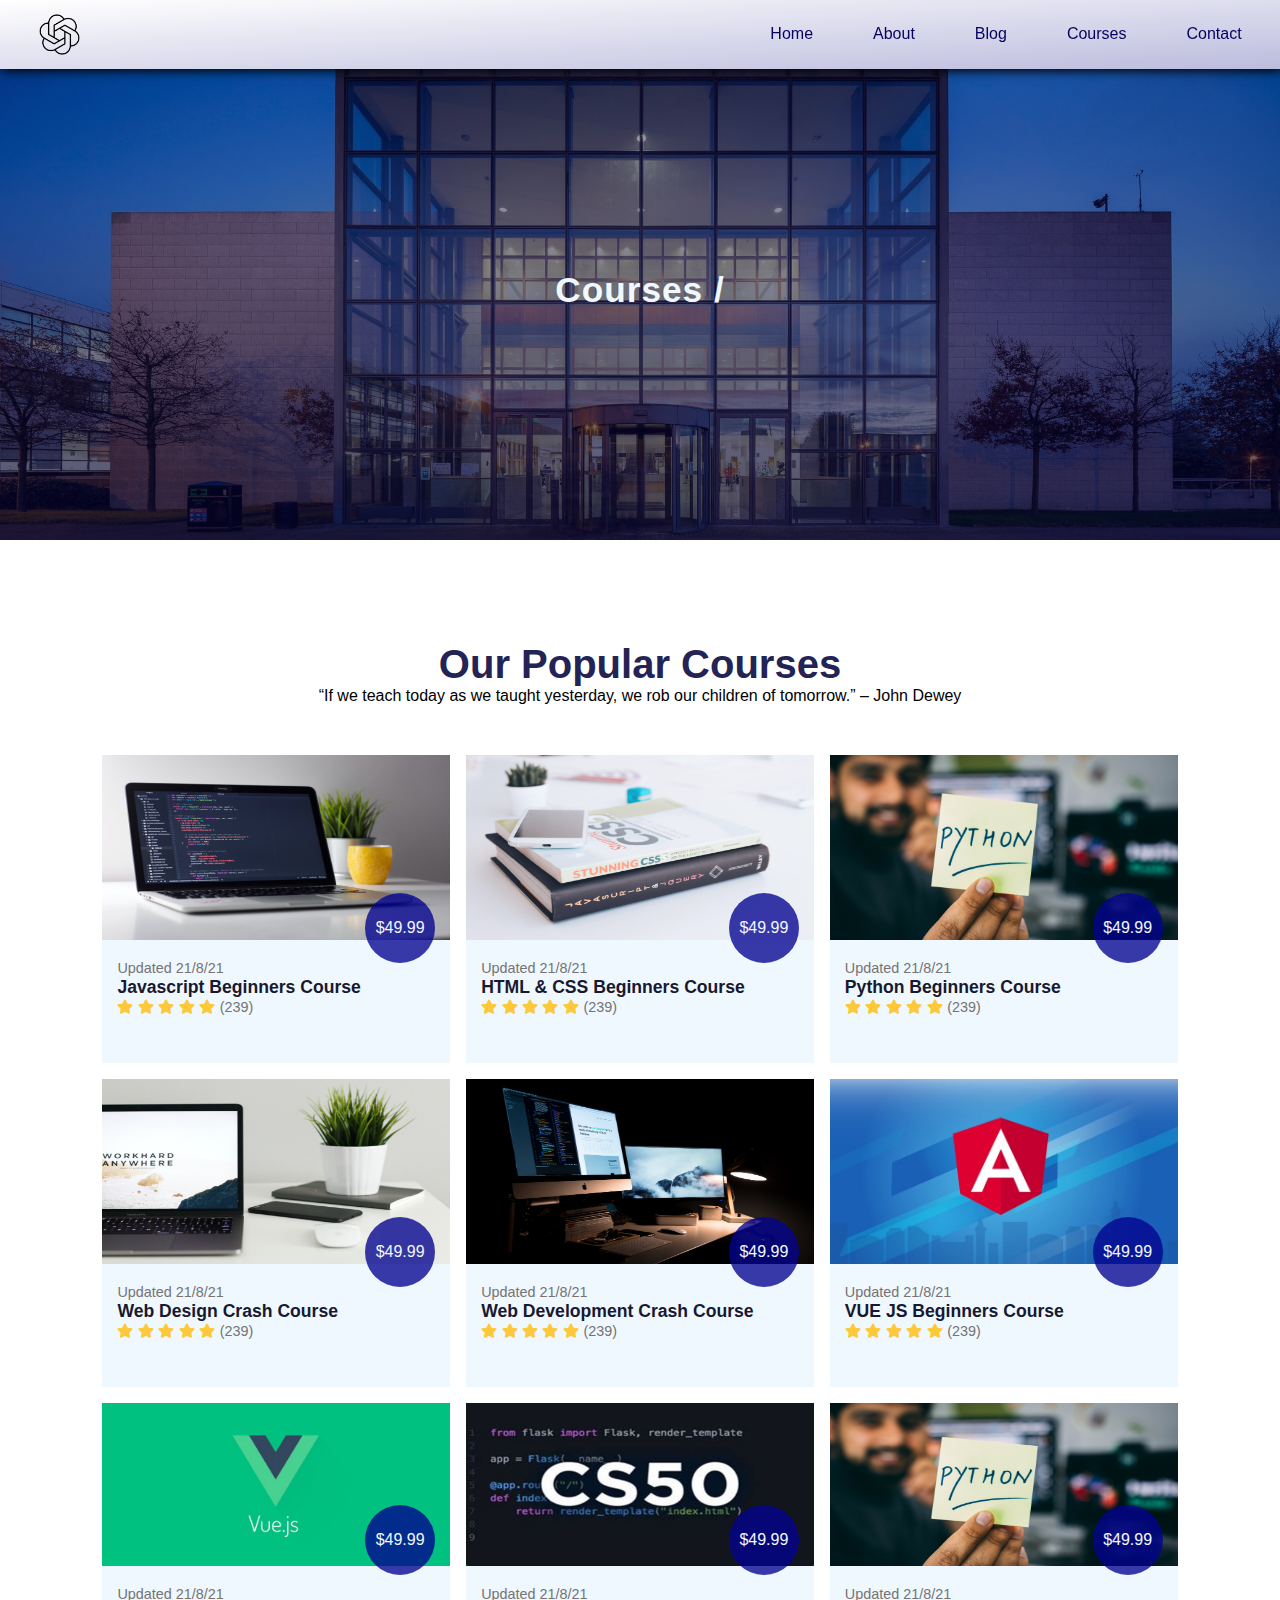
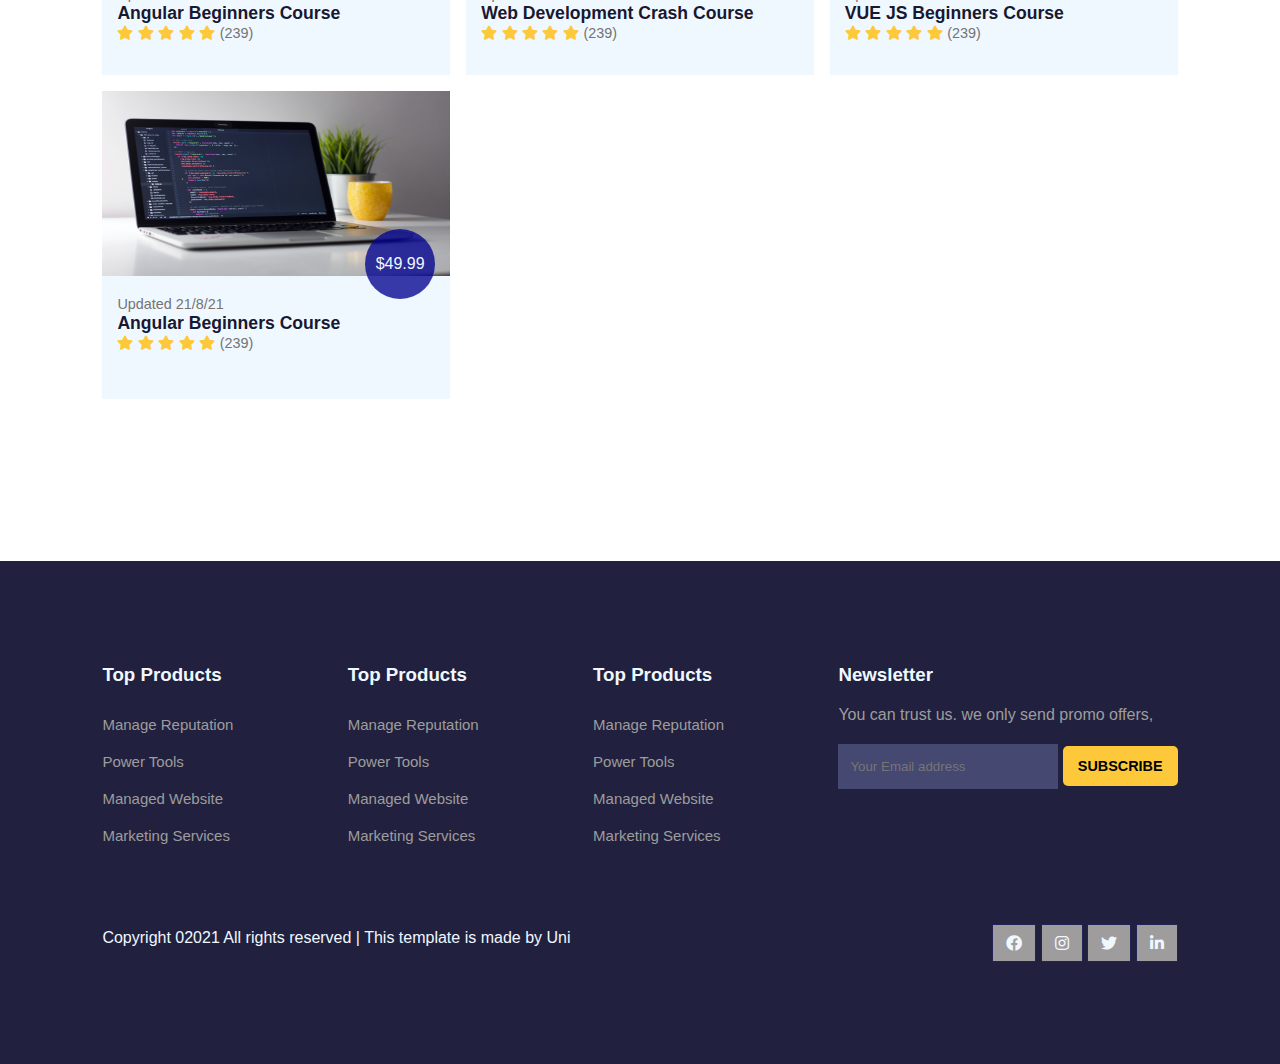
<file: course.html>
<!DOCTYPE html>
<html lang="en">

<head>
    <meta charset="UTF-8">
    <meta http-equiv="X-UA-Compatible" content="IE=edge">
    <meta name="viewport" content="width=device-width, initial-scale=1.0">
    <title>Uni</title>

    <link rel="stylesheet" href="https://use.fontawesome.com/releases/v5.15.4/css/all.css" />

    <link rel="stylesheet" href="style.css">

    <script src="https://code.jquery.com/jquery-3.6.3.min.js"
        integrity="sha256-pvPw+upLPUjgMXY0G+8O0xUf+/Im1MZjXxxgOcBQBXU=" crossorigin="anonymous"></script>

</head>

<body>

    <!-- navigation -->
    <nav>
        <img src="images/logo1.png" alt="">
        <div class="navigation">
            <ul>
                <i id="menu-close" class="fas fa-times"></i>
                <li><a href="index.html">Home</a></li>
                <li><a href="about.html">About</a></li>
                <li><a href="blog.html">Blog</a></li>
                <li><a class="active" href="course.html">Courses</a></li>
                <li><a href="contact.html">Contact</a></li>
            </ul>
            <img id="menu-btn" src="images/menu.png" alt="">
        </div>
    </nav>

    <!-- Home -->

    <section id="about-home">
        <h2>Courses /</h2>

    </section>

    <!-- Courses -->
    <section id="course">
        <h1>Our Popular Courses</h1>
        <p>“If we teach today as we taught yesterday, we rob our children of tomorrow.” – John Dewey</p>
        <div class="course-box">
            <div onclick="window.location.href='course-inner.html';"class="courses">
                <img src="images/c1.jpg" alt="">
                <div class="details">
                    <span>Updated 21/8/21</span>
                    <h6>Javascript Beginners Course</h6>
                    <div class="star">
                        <i class="fas fa-star"></i>
                        <i class="fas fa-star"></i>
                        <i class="fas fa-star"></i>
                        <i class="fas fa-star"></i>
                        <i class="fas fa-star"></i>
                        <span>(239)</span>
                    </div>
                </div>
                <div class="cost">
                    $49.99
                </div>
            </div>

            <div class="courses">
                <img src="images/c2.jpg" alt="">
                <div class="details">
                    <span>Updated 21/8/21</span>
                    <h6>HTML & CSS Beginners Course</h6>
                    <div class="star">
                        <i class="fas fa-star"></i>
                        <i class="fas fa-star"></i>
                        <i class="fas fa-star"></i>
                        <i class="fas fa-star"></i>
                        <i class="fas fa-star"></i>
                        <span>(239)</span>
                    </div>
                </div>
                <div class="cost">
                    $49.99
                </div>
            </div>

            <div class="courses">
                <img src="images/c3.jpg" alt="">
                <div class="details">
                    <span>Updated 21/8/21</span>
                    <h6>Python Beginners Course</h6>
                    <div class="star">
                        <i class="fas fa-star"></i>
                        <i class="fas fa-star"></i>
                        <i class="fas fa-star"></i>
                        <i class="fas fa-star"></i>
                        <i class="fas fa-star"></i>
                        <span>(239)</span>
                    </div>
                </div>
                <div class="cost">
                    $49.99
                </div>
            </div>

            <div class="courses">
                <img src="images/c4.jpg" alt="">
                <div class="details">
                    <span>Updated 21/8/21</span>
                    <h6>Web Design Crash Course</h6>
                    <div class="star">
                        <i class="fas fa-star"></i>
                        <i class="fas fa-star"></i>
                        <i class="fas fa-star"></i>
                        <i class="fas fa-star"></i>
                        <i class="fas fa-star"></i>
                        <span>(239)</span>
                    </div>
                </div>
                <div class="cost">
                    $49.99
                </div>
            </div>
            <div class="courses">
                <img src="images/c5.jpg" alt="">
                <div class="details">
                    <span>Updated 21/8/21</span>
                    <h6>Web Development Crash Course</h6>
                    <div class="star">
                        <i class="fas fa-star"></i>
                        <i class="fas fa-star"></i>
                        <i class="fas fa-star"></i>
                        <i class="fas fa-star"></i>
                        <i class="fas fa-star"></i>
                        <span>(239)</span>
                    </div>
                </div>
                <div class="cost">
                    $49.99
                </div>
            </div>

            <div class="courses">
                <img src="images/c6.jpg" alt="">
                <div class="details">
                    <span>Updated 21/8/21</span>
                    <h6>VUE JS Beginners Course</h6>
                    <div class="star">
                        <i class="fas fa-star"></i>
                        <i class="fas fa-star"></i>
                        <i class="fas fa-star"></i>
                        <i class="fas fa-star"></i>
                        <i class="fas fa-star"></i>
                        <span>(239)</span>
                    </div>
                </div>
                <div class="cost">
                    $49.99
                </div>
            </div>

            <div class="courses">
                <img src="images/c7.jpeg" alt="">
                <div class="details">
                    <span>Updated 21/8/21</span>
                    <h6>Angular Beginners Course</h6>
                    <div class="star">
                        <i class="fas fa-star"></i>
                        <i class="fas fa-star"></i>
                        <i class="fas fa-star"></i>
                        <i class="fas fa-star"></i>
                        <i class="fas fa-star"></i>
                        <span>(239)</span>
                    </div>
                </div>
                <div class="cost">
                    $49.99
                </div>
            </div>
            <div class="courses">
                <img src="images/c8.jpeg" alt="">
                <div class="details">
                    <span>Updated 21/8/21</span>
                    <h6>Web Development Crash Course</h6>
                    <div class="star">
                        <i class="fas fa-star"></i>
                        <i class="fas fa-star"></i>
                        <i class="fas fa-star"></i>
                        <i class="fas fa-star"></i>
                        <i class="fas fa-star"></i>
                        <span>(239)</span>
                    </div>
                </div>
                <div class="cost">
                    $49.99
                </div>
            </div>
            <div class="courses">
                <img src="images/c3.jpg" alt="">
                <div class="details">
                    <span>Updated 21/8/21</span>
                    <h6>VUE JS Beginners Course</h6>
                    <div class="star">
                        <i class="fas fa-star"></i>
                        <i class="fas fa-star"></i>
                        <i class="fas fa-star"></i>
                        <i class="fas fa-star"></i>
                        <i class="fas fa-star"></i>
                        <span>(239)</span>
                    </div>
                </div>
                <div class="cost">
                    $49.99
                </div>
            </div>
            <div class="courses">
                <img src="images/c1.jpg" alt="">
                <div class="details">
                    <span>Updated 21/8/21</span>
                    <h6>Angular Beginners Course</h6>
                    <div class="star">
                        <i class="fas fa-star"></i>
                        <i class="fas fa-star"></i>
                        <i class="fas fa-star"></i>
                        <i class="fas fa-star"></i>
                        <i class="fas fa-star"></i>
                        <span>(239)</span>
                    </div>
                </div>
                <div class="cost">
                    $49.99
                </div>
            </div>
        </div>

    </section>

    <footer>
        <div class="footer-col">
            <h3>Top Products</h3>
            <li>Manage Reputation</li>
            <li>Power Tools</li>
            <li>Managed Website</li>
            <li>Marketing Services</li>
        </div>
        <div class="footer-col">
            <h3>Top Products</h3>
            <li>Manage Reputation</li>
            <li>Power Tools</li>
            <li>Managed Website</li>
            <li>Marketing Services</li>
        </div>
        <div class="footer-col">
            <h3>Top Products</h3>
            <li>Manage Reputation</li>
            <li>Power Tools</li>
            <li>Managed Website</li>
            <li>Marketing Services</li>
        </div>

        <div class="footer-col">
            <h3>Newsletter</h3>
            <p>You can trust us. we only send promo offers, </p>
            <div class="subscribe">
                <input type="text" placeholder="Your Email address">
                <a href="#" class="yellow">SUBSCRIBE</a>
            </div>
        </div>

        <div class="copyright">
            <p>Copyright 02021 All rights reserved | This template is made by Uni</p>
            <div class="pro-links">
                <i class="fab fa-facebook"></i>
                <i class="fab fa-instagram"></i>
                <i class="fab fa-twitter"></i>
                <i class="fab fa-linkedin-in"></i>
            </div>
        </div>
    </footer>
    <script>
        $('#menu-btn').click(function () {
            $('nav .navigation ul').addClass('active')
        });
        $('#menu-close').click(function () {
            $('nav .navigation ul').removeClass('active')
        });
    </script>

</body>

</html>
</file>
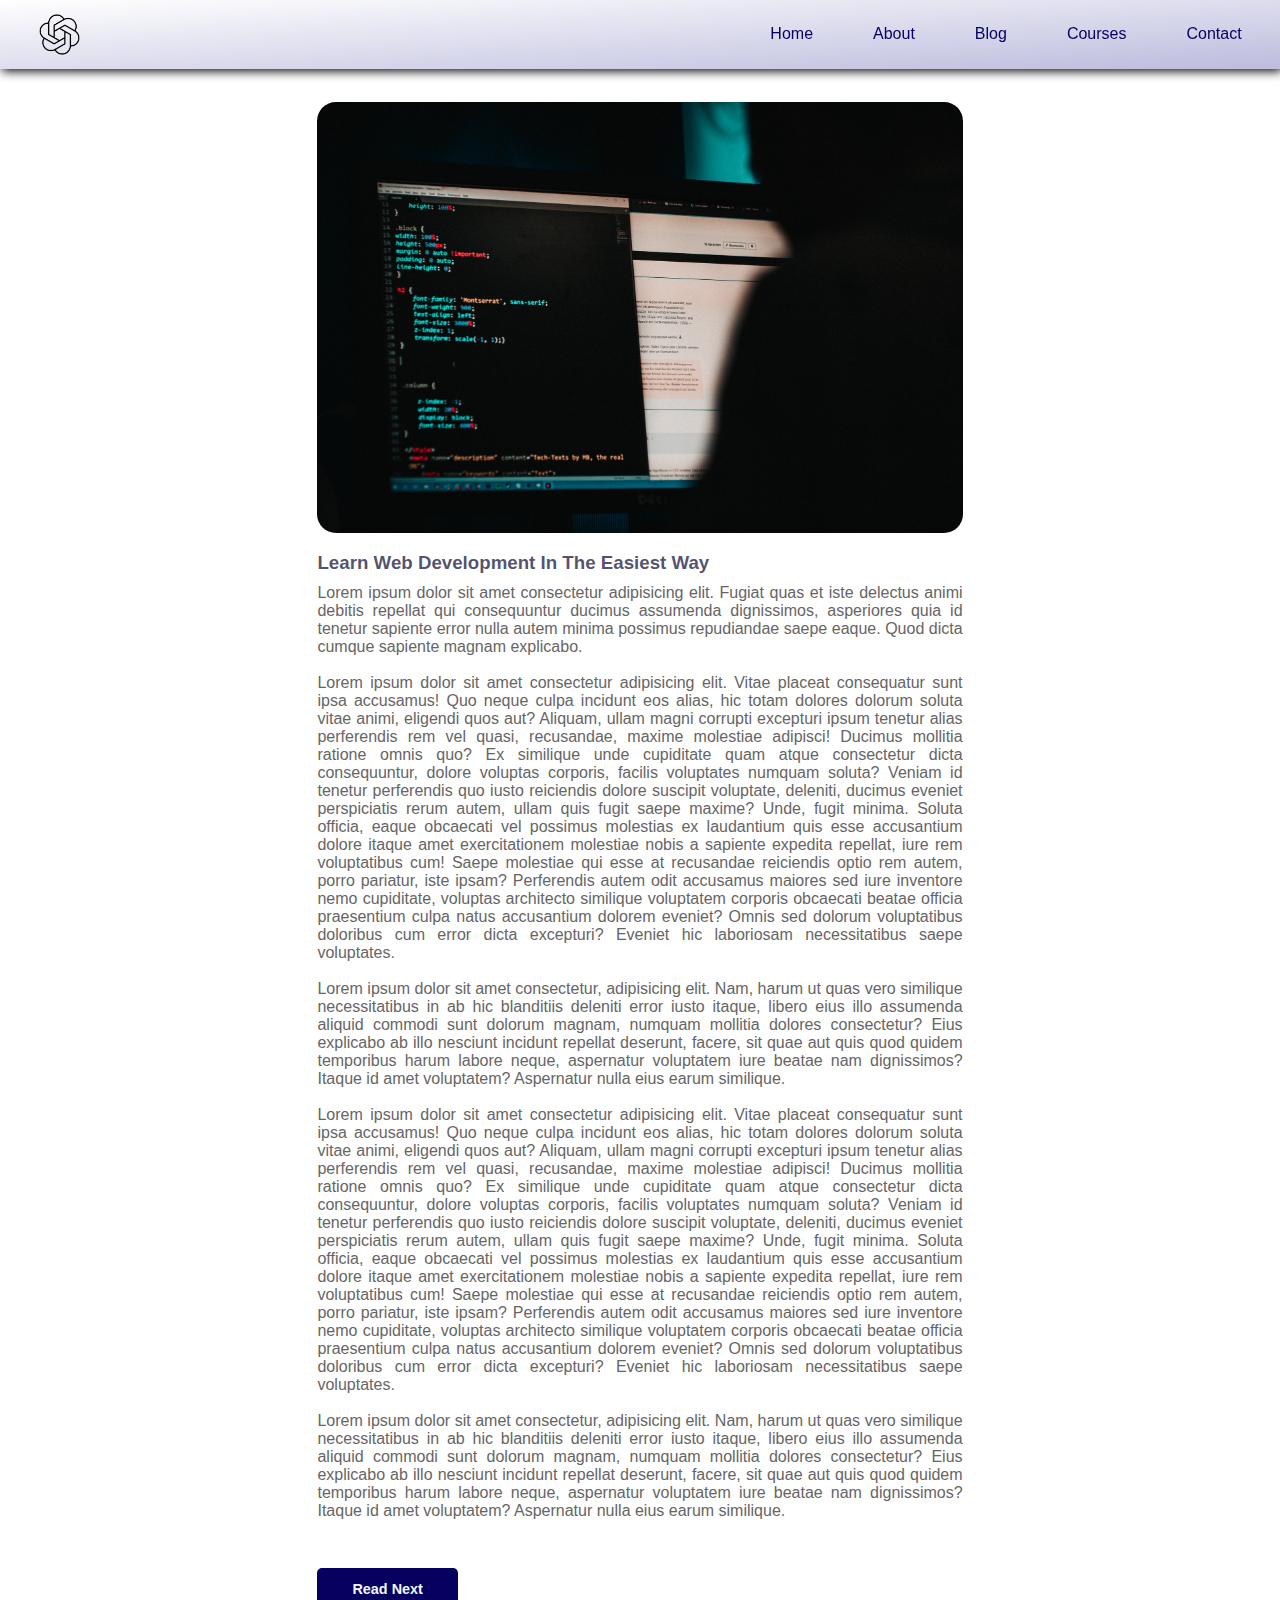
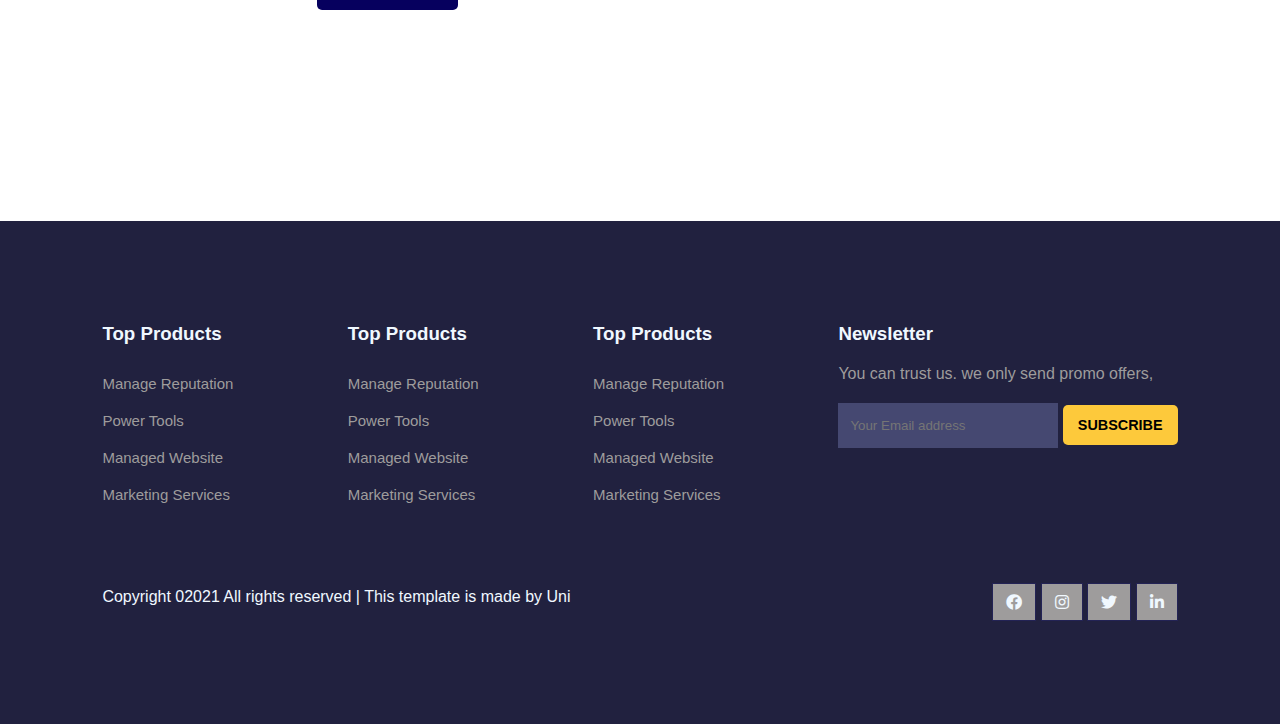
<file: post.html>
<!DOCTYPE html>
<html lang="en">

<head>
    <meta charset="UTF-8">
    <meta http-equiv="X-UA-Compatible" content="IE=edge">
    <meta name="viewport" content="width=device-width, initial-scale=1.0">
    <title>Uni</title>

    <link rel="stylesheet" href="https://use.fontawesome.com/releases/v5.15.4/css/all.css" />

    <link rel="stylesheet" href="style.css">

    <script src="https://code.jquery.com/jquery-3.6.3.min.js"
        integrity="sha256-pvPw+upLPUjgMXY0G+8O0xUf+/Im1MZjXxxgOcBQBXU=" crossorigin="anonymous"></script>

</head>

<body>

    <!-- navigation -->
    <nav>
        <img src="images/logo1.png" alt="">
        <div class="navigation">
            <ul>
                <i id="menu-close" class="fas fa-times"></i>
                <li><a href="index.html">Home</a></li>
                <li><a href="about.html">About</a></li>
                <li><a class="active" href="blog.html">Blog</a></li>
                <li><a href="course.html">Courses</a></li>
                <li><a href="contact.html">Contact</a></li>
            </ul>
            <img id="menu-btn" src="images/menu.png" alt="">
        </div>
    </nav>

    <!-- Home -->
    <section id="blog-container">
        <div class="blogs blogpost">
            <div class="post">
                <img src="images/b1.jpg" alt="">
                <h3>Learn Web Development In The Easiest Way</h3>
                <p>Lorem ipsum dolor sit amet consectetur adipisicing elit. Fugiat quas et iste delectus animi debitis
                    repellat qui consequuntur ducimus assumenda dignissimos, asperiores quia id tenetur sapiente error
                    nulla autem minima possimus repudiandae saepe eaque. Quod dicta cumque sapiente magnam explicabo.
                    <br><br>
                    Lorem ipsum dolor sit amet consectetur adipisicing elit. Vitae placeat consequatur sunt ipsa
                    accusamus! Quo neque culpa incidunt eos alias, hic totam dolores dolorum soluta vitae animi,
                    eligendi quos aut? Aliquam, ullam magni corrupti excepturi ipsum tenetur alias perferendis rem vel
                    quasi, recusandae, maxime molestiae adipisci! Ducimus mollitia ratione omnis quo? Ex similique unde
                    cupiditate quam atque consectetur dicta consequuntur, dolore voluptas corporis, facilis voluptates
                    numquam soluta? Veniam id tenetur perferendis quo iusto reiciendis dolore suscipit voluptate,
                    deleniti, ducimus eveniet perspiciatis rerum autem, ullam quis fugit saepe maxime? Unde, fugit
                    minima. Soluta officia, eaque obcaecati vel possimus molestias ex laudantium quis esse accusantium
                    dolore itaque amet exercitationem molestiae nobis a sapiente expedita repellat, iure rem
                    voluptatibus cum! Saepe molestiae qui esse at recusandae reiciendis optio rem autem, porro pariatur,
                    iste ipsam? Perferendis autem odit accusamus maiores sed iure inventore nemo cupiditate, voluptas
                    architecto similique voluptatem corporis obcaecati beatae officia praesentium culpa natus
                    accusantium dolorem eveniet? Omnis sed dolorum voluptatibus doloribus cum error dicta excepturi?
                    Eveniet hic laboriosam necessitatibus saepe voluptates.
                    <br><br>
                    Lorem ipsum dolor sit amet consectetur, adipisicing elit. Nam, harum ut quas vero similique
                    necessitatibus in ab hic blanditiis deleniti error iusto itaque, libero eius illo assumenda aliquid
                    commodi sunt dolorum magnam, numquam mollitia dolores consectetur? Eius explicabo ab illo nesciunt
                    incidunt repellat deserunt, facere, sit quae aut quis quod quidem temporibus harum labore neque,
                    aspernatur voluptatem iure beatae nam dignissimos? Itaque id amet voluptatem? Aspernatur nulla eius
                    earum similique.
                    <br><br>
                    Lorem ipsum dolor sit amet consectetur adipisicing elit. Vitae placeat consequatur sunt ipsa
                    accusamus! Quo neque culpa incidunt eos alias, hic totam dolores dolorum soluta vitae animi,
                    eligendi quos aut? Aliquam, ullam magni corrupti excepturi ipsum tenetur alias perferendis rem vel
                    quasi, recusandae, maxime molestiae adipisci! Ducimus mollitia ratione omnis quo? Ex similique unde
                    cupiditate quam atque consectetur dicta consequuntur, dolore voluptas corporis, facilis voluptates
                    numquam soluta? Veniam id tenetur perferendis quo iusto reiciendis dolore suscipit voluptate,
                    deleniti, ducimus eveniet perspiciatis rerum autem, ullam quis fugit saepe maxime? Unde, fugit
                    minima. Soluta officia, eaque obcaecati vel possimus molestias ex laudantium quis esse accusantium
                    dolore itaque amet exercitationem molestiae nobis a sapiente expedita repellat, iure rem
                    voluptatibus cum! Saepe molestiae qui esse at recusandae reiciendis optio rem autem, porro pariatur,
                    iste ipsam? Perferendis autem odit accusamus maiores sed iure inventore nemo cupiditate, voluptas
                    architecto similique voluptatem corporis obcaecati beatae officia praesentium culpa natus
                    accusantium dolorem eveniet? Omnis sed dolorum voluptatibus doloribus cum error dicta excepturi?
                    Eveniet hic laboriosam necessitatibus saepe voluptates.
                    <br><br>
                    Lorem ipsum dolor sit amet consectetur, adipisicing elit. Nam, harum ut quas vero similique
                    necessitatibus in ab hic blanditiis deleniti error iusto itaque, libero eius illo assumenda aliquid
                    commodi sunt dolorum magnam, numquam mollitia dolores consectetur? Eius explicabo ab illo nesciunt
                    incidunt repellat deserunt, facere, sit quae aut quis quod quidem temporibus harum labore neque,
                    aspernatur voluptatem iure beatae nam dignissimos? Itaque id amet voluptatem? Aspernatur nulla eius
                    earum similique.
                </p>
                <a href="post.html">Read Next</a>
            </div>
        </div>
    </section>

    <footer>
        <div class="footer-col">
            <h3>Top Products</h3>
            <li>Manage Reputation</li>
            <li>Power Tools</li>
            <li>Managed Website</li>
            <li>Marketing Services</li>
        </div>
        <div class="footer-col">
            <h3>Top Products</h3>
            <li>Manage Reputation</li>
            <li>Power Tools</li>
            <li>Managed Website</li>
            <li>Marketing Services</li>
        </div>
        <div class="footer-col">
            <h3>Top Products</h3>
            <li>Manage Reputation</li>
            <li>Power Tools</li>
            <li>Managed Website</li>
            <li>Marketing Services</li>
        </div>

        <div class="footer-col">
            <h3>Newsletter</h3>
            <p>You can trust us. we only send promo offers, </p>
            <div class="subscribe">
                <input type="text" placeholder="Your Email address">
                <a href="#" class="yellow">SUBSCRIBE</a>
            </div>
        </div>

        <div class="copyright">
            <p>Copyright 02021 All rights reserved | This template is made by Uni</p>
            <div class="pro-links">
                <i class="fab fa-facebook"></i>
                <i class="fab fa-instagram"></i>
                <i class="fab fa-twitter"></i>
                <i class="fab fa-linkedin-in"></i>
            </div>
        </div>
    </footer>
    <script>
        $('#menu-btn').click(function () {
            $('nav .navigation ul').addClass('active')
        });
        $('#menu-close').click(function () {
            $('nav .navigation ul').removeClass('active')
        });
    </script>

</body>

</html>
</file>
<file: style.css>
@import url("https://fonts.googleapis.com/css2?family=Poppins:wght@100;200;300;400;500;600;700;800;900&display=swap");

* {
  margin: 0;
  padding: 0;
  box-sizing: border-box;
}

body {
  font-family: "Segoe UI", Tahoma, Geneva, Verdana, sans-serif;
}

/* Global Tags */

h1 {
  font-size: 2.5rem;
  font-weight: 700;
  color: rgb(35, 35, 85);
}

span {
  font-size: 0.9rem;
  color: #757373;
}

h6 {
  font-size: 1.1rem;
  color: rgb(24, 24, 49);
}
/* login */


/* Navigation */

nav {
  position: fixed;
  width: 100%;
  background: linear-gradient(to top left, #333399 -204%, #ffffff 100%);
  display: flex;
  flex-direction: row;
  justify-content: space-between;
  padding: 1vw 3vw;
  align-items: center;
  box-shadow: 2px 2px 10px rgb(0, 0, 0.55);
  z-index: 999;
}

nav img {
  width: 43px;
  cursor: pointer;
}

nav .navigation {
  display: flex;
}

#menu-btn {
  width: 30px;
  height: 30px;
  display: none;
}

#menu-close {
  display: none;
}

nav .navigation ul {
  display: flex;
  justify-content: flex-end;
  align-items: center;

}

nav .navigation ul li {
  list-style: none;
  margin-left: 30px;

}

nav .navigation ul li a {
  list-style: none;
  margin-left: 30px;

}

nav .navigation ul {
  display: flex;
  justify-content: flex-end;
  align-items: center;
}

nav .navigation ul li {
  list-style: none;
  margin-left: 30px;
}

nav .navigation ul li a {
  text-decoration: none;
  color: #06005e;
  font-size: 16px;
  font-weight: 500;
  transition: 0.3s ease;
}

nav .navigation ul li a:active,
nav .navigation ul li a:hover {
  color: #654ce4;
}

/* Home */

#home {
  background-image: linear-gradient(rgba(9, 5, 54, 0.3), rgba(5, 4, 46, 0.7)),
    url("images/back.jpg");
  width: 100%;
  height: 100vh;
  background-size: cover;
  background-position: center;
  display: flex;
  flex-direction: column;
  justify-content: center;
  align-items: center;
  text-align: center;
  padding-top: 40px;
}

#home h2 {
  color: aliceblue;
  font-size: 2.2rem;
  letter-spacing: 1rem;
  font-weight: bold;
}

#home p {
  width: 43%;
  color: aliceblue;
  font-size: 1.1rem;
  line-height: 2rem;
}

#home .btn {
  margin-top: 30px;

}

#home a {
  text-decoration: none;
  font-size: 0.9rem;
  padding: 13px 35px;
  background-color: aliceblue;
  font-weight: 600;
  border-radius: 5px;

}

#home a.blue {
  color: aliceblue;
  background: rgb(21, 21, 100);
  transition: 0.3s ease;
}

#home a.blue:hover {
  color: rgb(21, 21, 100);
  background: aliceblue;
}

#home a.yellow {
  color: aliceblue;
  background: #FDC93B;
  transition: 0.3s ease;
}

#home a.yellow:hover {
  color: #FDC93B;
  background: aliceblue;
}

/* features */

#features {
  padding: 5vw 8vw 0 8vw;
  text-align: center;
}

#features .fea-base {
  display: grid;
  grid-template-columns: repeat(auto-fit, minmax(320px, 1fr));
  grid-gap: 1rem;
  margin-top: 50px;
}

#features .fea-box {
  background: aliceblue;
  text-align: start;
  padding: 17px;
}

#features .fea-box i {
  font-size: 2.3rem;
  color: rgb(21, 21, 100);
}

#features .fea-box h3 {
  font-size: 1.2rem;
  font-weight: 600;
  color: #06005e;
  padding: 13px 0 7px 0;
}

#features .fea-box p {
  font-size: 1rem;
  font-weight: 400;
  color: #000000ad;

}

/* course */

#course {
  padding: 8vw 8vw 8vw 8vw;
  text-align: center;
}

#course .course-box {
  display: grid;
  grid-template-columns: repeat(auto-fit, minmax(320px, 1fr));
  grid-gap: 1rem;
  margin-top: 50px;

}

#course .courses {
  text-align: start;
  background: aliceblue;
  height: 100%;
  position: relative;
}

#course .courses img {
  width: 100%;
  height: 60%;
  background-size: cover;
  background-position: center;
}

#course .courses .details {
  padding: 15px 15px 0 15px;

}

#course .courses .details i {
  color: #FDC93B;
  font-size: .9rem;
}

#course .courses .cost {
  background-color: #03038fc7;
  color: aliceblue;
  line-height: 70px;
  width: 70px;
  height: 70px;
  text-align: center;
  border-radius: 50%;
  position: absolute;
  right: 15px;
  bottom: 100px;
}


/* registration */

#registration {
  padding: 6vw 8vw 6vw 8vw;
  background-image: linear-gradient(rgba(99, 112, 168, 0.5), rgba(81, 91, 233, 0.5)),
    url(images/signup.jpg);
  margin-top: 80px;
  width: 100%;
  height: 100%;
  background-size: cover;
  background-position: center;
  display: flex;
  justify-content: center;
}

#registration .reminder {
  color: aliceblue;

}

#registration .reminder h1 {
  color: aliceblue;
}

#registration .reminder .time {
  display: flex;
  margin-top: 40px;
}

#registration .reminder .time .date {
  text-align: center;
  padding: 13px 33px;
  background: rgba(99, 112, 168, 0.5);
  backdrop-filter: blur(4px);
  box-shadow: 0 8px 32px 0 rgba(5, 4, 46, 0.7);
  border-radius: 5px;
  margin: 15px 33px 10px 5px;
  font-size: 1.1rem;
  font-weight: 600;
}

#registration .form {
  background: aliceblue;
  border-radius: 8px;
  display: flex;
  flex-direction: column;
  margin-left: 463px;
  padding: 40px;
  box-shadow: 0 8px 32px 0 rgb(31, 38, 135, 0.37);
  margin-right: 50px;
}

#registration .form input {
  margin: 15px 0;
  padding: 15px 10px;
  border: 1px solid rgb(113, 128, 218);
  outline: none;
}

#registration .form input::placeholder {
  color: #06005e;
  font-weight: 500;
  font-size: 0.9rem;
}

#registration .form a.yellow {
  text-decoration: none;
  font-size: 0.9rem;
  padding: 13px 35px;
  background-color: aliceblue;
  font-weight: 600;
  border-radius: 5px;
  color: aliceblue;
  background: #FDC93B;
  transition: 0.3s ease;
}

#registration .form a.yellow:hover {
  color: #FDC93B;
  background: aliceblue;
}

/* experts */

#experts {
  padding: 8vw 8vw 0 8vw;
  text-align: center;
}

#experts .expert-box {
  display: grid;
  grid-template-columns: repeat(auto-fit, minmax(320px, 1fr));
  grid-gap: 1rem;
  margin-top: 50px;
}

#experts .expert-box .profile {
  background: aliceblue;
  padding: 30px 10px;
}

.pro-links {
  margin-top: 10px;
}

.pro-links i {
  padding: 10px 13px;
  border: 1px solid rgb(35, 35, 85);
  cursor: pointer;
  transition: 0.3s ease;
}

.pro-links i:hover {
  background: #090081;
  color: aliceblue;
  border: 1px solid rgb(35, 35, 85);
  cursor: pointer;
}


/* footer */

footer {
  padding: 8vw;
  background-color: rgba(2, 2, 36, 0.877);
  display: flex;
  margin-top: 60px;
  justify-content: space-between;
  align-items: flex-start;
  flex-wrap: wrap;
}

footer .footer-col {
  padding-bottom: 40px;
}

footer h3 {
  color: aliceblue;
  font-weight: 600;
  padding-bottom: 20px;
}

footer li {
  list-style: none;
  color: #9e9c9c;
  padding: 10px 0;
  font-size: 15px;
  cursor: pointer;
  transition: 0.3s ease;
}

footer li:hover {
  color: #757373;
}

footer p {
  color: #9e9c9c;
}

footer .subscribe {
  margin-top: 20px;
}

footer input {
  width: 220px;
  padding: 15px 12px;
  background: #555a88b0;
  border: none;
  outline: none;
  color: aliceblue;
}

footer .subscribe a {
  text-decoration: none;
  font-size: 0.9rem;
  padding: 12px 15px;
  background-color: aliceblue;
  font-weight: 600;
  border-radius: 5px;
}

footer .subscribe a.yellow {
  color: rgb(0, 0, 0);
  background: #FDC93B;
  transition: 0.3s ease;
}

footer .subscribe a.yellow:hover {
  color: #FDC93B;
  background: aliceblue;
}

footer .copyright {
  margin-top: 20px;
  display: flex;
  justify-content: space-between;
  align-items: center;
  width: 100%;
  flex-wrap: wrap;
}

footer .copyright p {
  color: aliceblue;
}

footer .copyright .pro-links {
  margin-top: 10px;
}

footer .copyright .pro-links i {
  background-color: #9e9c9c;
  color: aliceblue;
  cursor: pointer;
  transition: 0.3s ease;
}

footer .copyright .pro-links i:hover {
  background: #FDC93B;
  color: aliceblue;

}

/* About */

#about-home {
  background-image: linear-gradient(rgba(9, 5, 54, 0.3), rgba(5, 4, 46, 0.7)),
    url("images/back1.jpg");
  width: 100%;
  height: 60vh;
  background-size: cover;
  background-position: center;
  display: flex;
  flex-direction: column;
  justify-content: center;
  align-items: center;
  text-align: center;
  padding-top: 40px;

}

#about-home h2 {
  color: aliceblue;
  font-size: 2.2rem;
  letter-spacing: 1px;
}

#about-container {
  display: flex;
  align-items: center;
  padding: 8vw 8vw 2vw 8vw;
}

#about-container .about-img {
  width: 59%;
  padding-right: 60px;
}

#about-container .about-img img {
  width: 100%;
}

#about-container .about-text {
  width: 49%;
  padding: 65px;
}

#about-container .about-text h2 {
  color: #06005e;
  padding-bottom: 15px;
}

#about-container .about-text p {
  color: #9e9c9c;
  padding-bottom: 300;
}

#about-container .about-text .about-fe {
  display: flex;
  justify-content: space-between;
  align-items: flex-start;
  margin-top: 30px;
}

#about-container .about-text .about-fe img {
  width: 50px;
  background-size: cover;
  background-position: center;
  margin-right: 20px;
}

#about-container .about-text .about-fe .fe-text {
  width: 90%;
}

#about-container .about-text .about-fe .fe-text h5 {
  font-size: 16px;
  color: rgba(5, 4, 46, 0.7);
}

#trust {
  text-align: center;
  padding: 8vw;
}

#trust .trust-img {
  margin-top: 60px;
  display: flex;
  justify-content: space-between;
  align-items: center;
}

#trust .trust-img img {
  width: 120px;
  height: auto;
}

/* Blog */

#blog-container {
  display: flex;
  align-items: flex-start;
  justify-content: space-between;
  padding: 8vw;
}

#blog-container .blogs {
  width: 60%;
}

#blog-container .blogs img {
  width: 100%;
  border-radius: 19px;
}

#blog-container .blogs .post {
  padding-bottom: 60px;
}

#blog-container .blogs .post h3 {
  color: rgba(5, 4, 46, 0.7);
  padding: 15px 0 10px 0;
}

#blog-container .blogs .post p {
  color: #666565;
  padding-bottom: 20px;
}

#blog-container .blogs .post a {
  text-decoration: none;
  font-size: 0.9rem;
  padding: 13px 35px;
  background-color: #06005e;
  color: aliceblue;
  border-radius: 5px;
  font-weight: 600;
}

#blog-container .cate {
  width: 30%;

}

#blog-container .cate h2 {
  padding-bottom: 7px;

}

#blog-container .cate a {
  text-decoration: none;
  color: #757373;
  font-weight: 500;
  line-height: 45px;
}

#blog-container .blogpost {
  width: 60%;
  margin: 0 auto;
}

#blog-container .blogpost p {
  text-align: justify;
  padding-bottom: 60px !important;
}

/* Course-inner */

#course-inner {
  display: flex;
  justify-content: space-between;
  align-items: flex-start;
  padding: 8vw;
}

#course-inner h3 {
  padding: 35px 0 25px 0;
  color: #29303B;
}

#course-inner p {
  color: #64626e;
}

#course-inner hr {
  height: 1px;
  background: #9e9c9c;
  margin-top: 40px;
}


#course-inner .overview {
  width: 70%;
}

#course-inner .overview .course-img {
  width: 100%;
  height: 60vh;
  object-fit: cover;
  border-radius: 12px;
  margin-bottom: 20px;

}

#course-inner .overview .course-head {
  display: flex;
  align-items: flex-start;
  justify-content: space-between;
}

#course-inner .overview .course-head .c-name {
  width: 70%;
}

#course-inner .overview .course-head .c-name h2 {
  color: #29303B;
}

#course-inner .overview .course-head .c-name .star {
  margin: 6px 0;
}

#course-inner .overview .course-head .c-name .star i {
  color: #FDC93B;
  font-size: 0.9rem;
}

#course-inner .overview .course-head .c-name p {
  font-size: 15px;
}

#course-inner .overview .course-head span {
  padding: 16px 13px;
  color: #5838fc;
  font-size: 18px;
  font-weight: 700;
  background-color: rgba(88, 56, 252, 0.1);
}

#course-inner .learn p {
  font-size: 15px;
  padding-bottom: 26px;
}

#course-inner .learn p i {
  color: #654ce4;
  font-weight: 700;
  margin-right: 20px;
}

#course-inner .tutor {
  display: flex;
}

#course-inner .tutor img {
  width: 70px;
  height: 70px;
  border-radius: 50%;
  margin-right: 20px;
}

#course-inner .tutor h5 {
  font-size: 15px;
  padding: 10px;
}

#course-inner .enroll {
  width: 300px;
  padding: 0 30px 30px 30px;
  border-radius: 11px;
  box-shadow: 0px 20px 40px 0 rgb(11 2 55 / 8%);
}

#course-inner .enroll h3 {
  padding-bottom: 10px;
}

#course-inner .enroll p {
  font-size: 15px;
  color: #666464;
  margin: 15px 0;
}

#course-inner .enroll p i {
  color: rgb(113, 128, 218);
  font-weight: 500;
  margin-right: 18px;
  width: 16px;
  height: 16px;
  line-height: 16px;
  text-align: center;
}

#course-inner .enroll-btn {
  padding: 25px 0 20px 0;
  margin: auto;
  margin: auto;
  text-align: center;
}

#course-inner .enroll-btn a {
  text-decoration: none;
  font-size: .8rem;
  padding: 13px 45px;
  border-radius: 5px;
  font-weight: 600;
  color: aliceblue;
  background: #333399;
}

/* Contact */

#contact {
  padding: 8vw;
  display: flex;
  justify-content: space-between;
  align-items: flex-start;
}

#contact .getin h2 {
  color: rgba(2, 2, 36, 0.877);
  font-size: 30px;
  font-weight: 800;
  line-height: .8;
  margin-bottom: 16px;
}

#contact .getin p {
  color: #9e9c9c;
  line-height: 24px;
  margin-bottom: 33px;
  padding-bottom: 25px;
  border-bottom: 1px solid #e5e4ed;
}

#contact .getin h3 {
  color: rgba(2, 2, 36, 0.877);
  font-size: 16px;
  font-weight: 600;
  line-height: 26px;
  margin-bottom: 15px;
}

#contact .getin .getin-details div {
  display: flex;
}

#contact .getin .getin-details div .get {
  font-size: 16px;
  line-height: 22px;
  color: #654ce4;
  margin-right: 20px;
}

#contact .getin .getin-details div p {
  font-size: 14px;
  border-bottom: none;
  line-height: 22px;
  margin-bottom: 15px;

}

#contact .getin .getin-details .pro-links i {
  margin-bottom: 8px;
}

#contact .form {
  width: 60%;
  background: #e5e4ed4f;
  padding: 40px;
  border-radius: 10px;
}

#contact .form h4 {
  font-size: 24px;
  color: #29303B;
  line-height: 30px;
  margin-bottom: 8px;
}

#contact .form p {
  color: #9e9c9c;
  line-height: 24px;
  padding-bottom: 25px;
}

#contact .form .form-row {
  display: flex;
  justify-content: space-between;
  width: 100%;
}

#contact .form .form-row input {
  width: 48%;
  font-size: 14px;
  font-weight: 400;
  border-radius: 3px;
  border: none;
  background: #ffffff;
  color: #9e9c9c;
  outline: none;
  padding: 20px 30px;
  margin-bottom: 20px;
}

#contact .form .form-col input,
#contact .form .form-col textarea {
  width: 100%;
  font-size: 14px;
  font-weight: 400;
  border-radius: 3px;
  border: none;
  background: #ffffff;
  color: #9e9c9c;
  outline: none;
  padding: 20px 30px;
  margin-bottom: 20px;
}

#contact .form button {
  font-size: .9rem;
  padding: 13px 25px;
  background: rgb(21, 21, 100);
  border-radius: 5px;
  outline: none;
  border: none;
  font-weight: 600;
  cursor: pointer;
  color: aliceblue;
}

#map {
  width: 100%;
  height: 70vh;
  margin-bottom: 8vw;
}

#map iframe {
  width: 100%;
  height: 100%;
}

@media (max-width: 769px) {
  nav {
    padding: 15px 20px;
    z-index: 9999;
  }

  nav img {
    width: 31px;
  }


  #menu-btn {
    display: initial;
  }

  #menu-close {
    display: initial;
    font-size: 1.6rem;
    color: aliceblue;
    padding: 30px 0 20px 20px;
  }

  nav .navigation ul {
    position: absolute;
    top: 0;
    right: -220px;
    width: 220px;
    height: 100vh;
    background: #09036171;
    backdrop-filter: blur(4.5px);
    border: 1px slategray;
    display: flex;
    flex-direction: column;
    justify-content: flex-start;
    align-items: flex-start;
    transition: 0.3s ease;
  }

  nav .navigation ul.active {
    right: 0;

  }

  nav .navigation ul li {
    padding: 20px 0 0px 40px;
    margin-left: 0;
  }

  nav .navigation ul li a {
    color: aliceblue;
  }

  #home {
    padding-top: 0px;
  }

  #home p {
    width: 90%;
  }

  #features {
    padding: 8vw 4vw 0 4vw;
  }

  #course {
    padding: 8vw 4vw 0 4vw;
  }

  #registration {
    margin-top: 8vw;
    padding: 6vw 4vw 6vw 4vw;

  }

  #registration .reminder .time {
    display: flex;
    flex-wrap: wrap;
    margin-top: 40px;
  }

  #experts {
    padding: 8vw 8vw 4vw 8vw;
    text-align: center;
  }

  footer .copyright .pro-links {
    margin-top: 15px;
  }


  /* About*/

  #about-container {
    padding: 8vw 4vw 2vw 4vw;
  }

  #about-container .about-img {
    padding-right: 30px;
  }

  #trust .trust-img img {
    width: 50px;
    height: auto;
  }

  /* Blog */
  #blog-container {
    padding: 8vw 4vw;
  }

  #blog-container .blogpost {
    width: 100%;
    margin-top: 30px;
  }

  #blog-container .blogs img {
    width: 100%;
    height: 50vh;
    object-fit: cover;
  }

  /*Course-inner */
  #course-inner {
    display: flex;
    flex-direction: column;
    justify-content: center;
    align-items: center;
    padding: 8vw 4vw;
  }

  #course-inner .overview {
    width: 100%;
  }

  #course-inner .overview .course-img {
    width: 100%;
    height: 21vh;
    object-fit: cover;
    border-radius: 13px;
    margin-bottom: 26px;
  }

  #course-inner .enroll {
    margin-top: 25px;
    padding: 0 30px 30px 30px;
    border-radius: 11px;
    box-shadow: 0px 20px 40px 0 rgb(113, 128, 218);
  }
  /* Contact */
  #contact {
    padding: 8vw 4vw;
    display: flex;
    justify-content: space-between;
    align-items: flex-start;
  }
}

@media (max-width: 475px) {
  h1 {
    font-size: 2rem;
  }

  #registration {
    display: flex;
    flex-direction: column;
    justify-content: center;
    align-items: center;
    text-align: center;
  }

  #registration .reminder .time {
    display: flex;
    flex-wrap: wrap;
    justify-content: center;
    align-items: center;
    margin-top: 20px;
    margin-bottom: 20px;
  }

  /* About */
  #about-container {
    flex-direction: column-reverse;
  }

  #about-container .about-img {
    width: 100%;
    padding-right: 0px;
  }

  #about-container .about-text {
    width: 100%;
    padding-bottom: 20px;
  }

  #trust .trust-img {
    margin-top: 40px;
    display: flex;
    justify-content: center;
    align-items: center;
    flex-wrap: wrap;
  }

  #trust .trust-img img {
    width: 60px;
    margin: 10px 15px;
    height: auto;
  }

  /* blog */
  #blog-container {
    flex-direction: column;
  }

  #blog-container .blogs {
    width: 100%;
  }

  #blog-container .cate {
    width: 100%;
  }

  #blog-container .blogpost {
    width: 100%;
    margin-top: 50px;
  }

  #blog-container .blogs img {
    width: 100%;
    height: 50vh;
    object-fit: cover;
  }

  #course-inner .overview .course-head .c-name {
    width: 50%;
  }

  #course-inner .overview .course-head .c-name h2 {
    font-size: 22px;
  }

  #course-inner .overview .course-head span {
    font-size: 22px;
  }

  #course-inner .enroll {
    width: 100%;
  }

  /* Contact */
  #contact {
    padding: 8vw 4vw;
    flex-direction: column;
    align-content: flex-start;
    justify-content: flex-start;
  }
  #contact .getin {
    width: 100%;
    margin-bottom: 30px;
  }
  #contact .form {
    width: 100%;
    padding: 40px 30px;
  }
  #contact .form .form-row {
    display: flex;
    flex-direction: column;
    justify-content: flex-start;
    width: 100%;
  }
  #contact .form .form-row input {
    width: 100%;
  }
}
</file>
